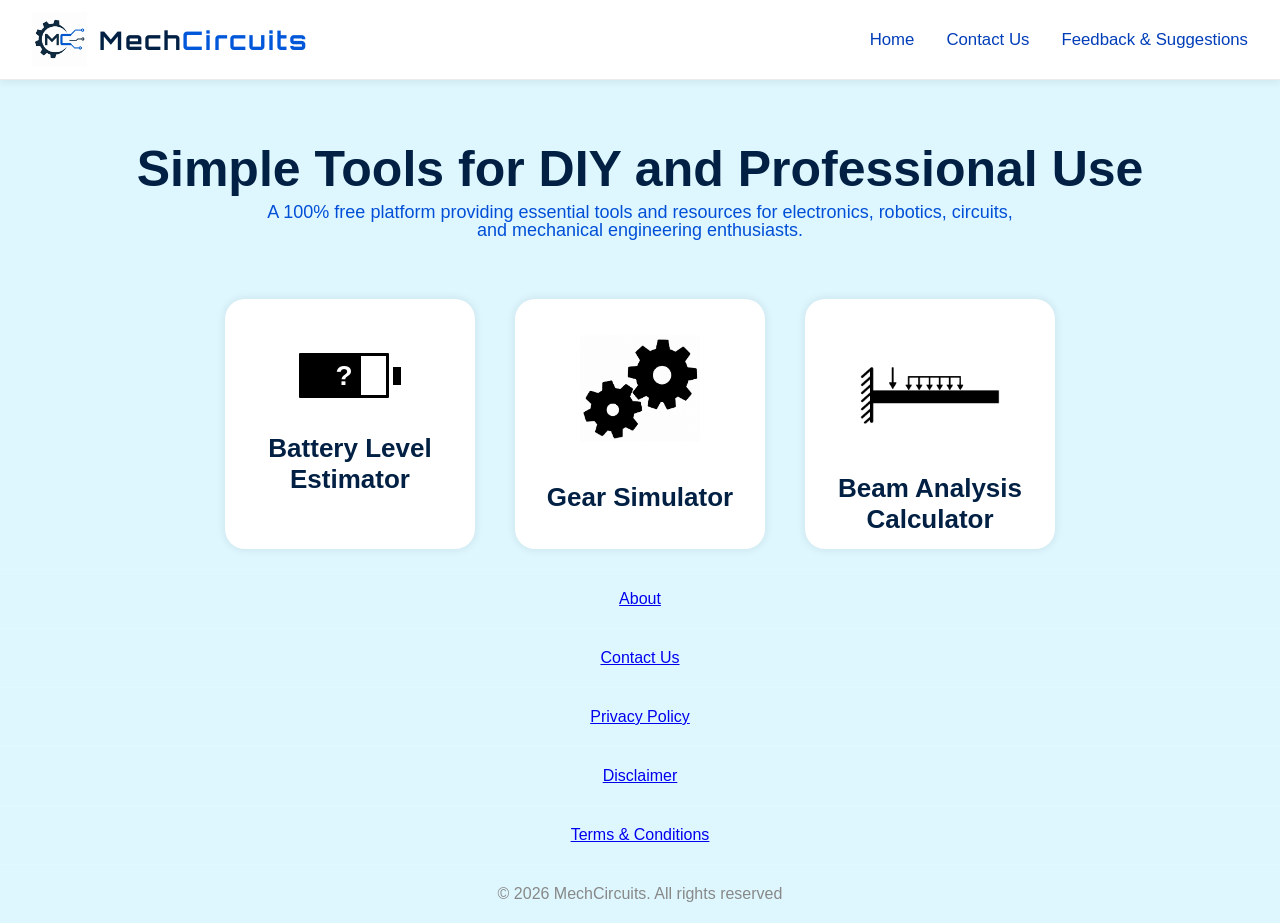
<file: index.html>
<!DOCTYPE html>
<html lang="en">
<head>
  <!-- Adsense tag -->
  <script async src="https://pagead2.googlesyndication.com/pagead/js/adsbygoogle.js?client=ca-pub-7535247565887508"
  crossorigin="anonymous"></script>
  <link rel="icon" type="image/png" href="/logo.png">
    <!-- Google tag (gtag.js) -->
  <script async src="https://www.googletagmanager.com/gtag/js?id=G-T9DNTKM565"></script>
  <script>
    window.dataLayer = window.dataLayer || [];
    function gtag(){dataLayer.push(arguments);}
    gtag('js', new Date());

    gtag('config', 'G-T9DNTKM565');
  </script>
    <!-- Google tag (gtag.js) -->
    <meta charset="UTF-8" />
    <meta name="viewport" content="width=device-width, initial-scale=1.0"/>
    <title>MechCircuits</title>
    <link rel="canonical" href="https://mechcircuits.com/">
    <!-- Orbitron Font -->
    <link href="https://fonts.googleapis.com/css2?family=Orbitron:wght@500;700&display=swap" rel="stylesheet">

    
      <link rel="stylesheet" href="css/home.css">

</head>

<body>

  <!-- Navbar -->
<nav>

    <div class="brand">
        <img src="logo.png" alt="MechCircuits Logo">

        <h1>
            <span class="mech"><a href="/">Mech</a></span><span class="circuits"><a href="/">Circuits</a></span>
        </h1>
    </div>

    <div class="hamburger" id="hamburger">
    <span></span>
    <span></span>
    <span></span>
</div>

    <ul id="nav-links">
        <li><a href="/">Home</a></li>

        <li class="contact-menu">
            <a href="#" onclick="event.stopPropagation(); toggleContact(); return false;">Contact Us</a>

            <div class="contact-box" id="contactBox">
                <p><strong>For any queries, please email us at:</strong></p>
                <p>mechcircuits.queries@gmail.com</p>
            </div>
        </li>

        <li class="feedback-menu">
            <a href="#" onclick="event.stopPropagation(); toggleFeedback(); return false;">Feedback &amp; Suggestions</a>

            <div class="feedback-box" id="feedbackBox">
                <p><strong>We value your feedback and suggestions.Please email us at:</strong></p>
                <p>mechcircuits.feedback@gmail.com</p>
            </div>
        </li>
    </ul>

</nav>

  <!-- Hero Section -->
  <section class="hero">
    <h2>Simple Tools for DIY and Professional Use
    </h2>

    <p>
      A 100% free platform providing essential tools and resources for electronics, robotics, circuits, and mechanical engineering enthusiasts.
    </p>
  </section>

  <!-- Features -->
  <section class="features">

    

    <a href="battery-level-estimator.html" class="card-link">

      <div class="card">

        <div class="battery-container">

          <div class="battery">
            <div class="battery-level"></div>
            <div class="question">?</div>
          </div>

          <div class="battery-tip"></div>

        </div>

        <h3>Battery Level Estimator</h3>

      </div>

    </a>

        <a href="gear-simulator.html" class="card-link">

          <div class="card">

              <div class="gear-icon">
                  <img src="images/gear-icon.png" alt="Gear Simulator">
              </div>

              <h3>Gear Simulator</h3>

          </div>

        </a>

        <a href="beamdeflection-simulator.html" class="card-link">

            <div class="card">

                <div class="beam-icon">
                    <img src="images/beam-icon.png" alt="Beam Calculator">
                </div>

                <h3>Beam Analysis Calculator</h3>

            </div>

        </a>

  </section>

  <!-- Footer -->

  <footer>
    <a href="about.html">About</a>
  </footer>

  <footer>
    <a href="about.html#contact">Contact Us</a>
  </footer>

  <footer>
    <a href="legal-pages.html#privacy">Privacy Policy</a>
  </footer>

  <footer>
    <a href="legal-pages.html#disclaimer">Disclaimer</a>
  </footer>

  <footer>
    <a href="legal-pages.html#terms">Terms & Conditions</a>
  </footer>

  <footer>
    © 2026 MechCircuits. All rights reserved
  </footer>

 <script src="js/home.js"></script>

</body>
</html>
</file>
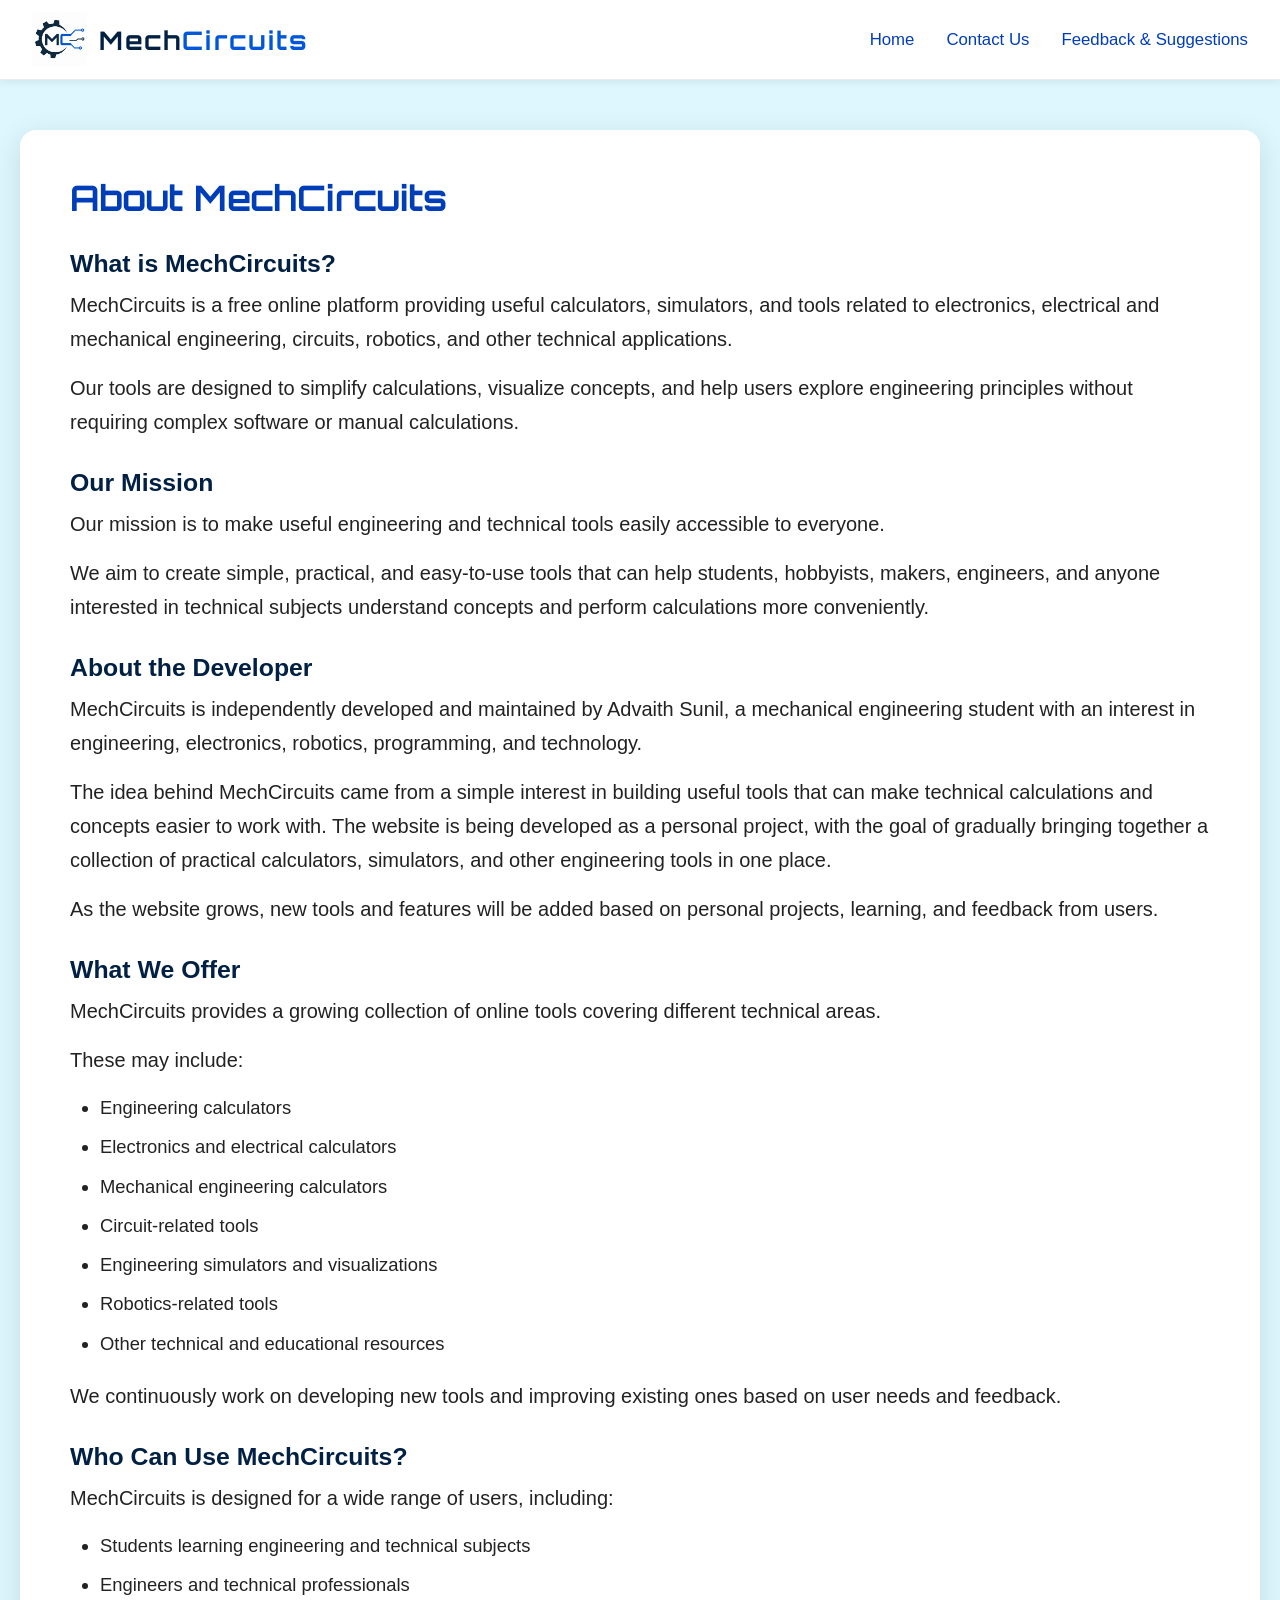
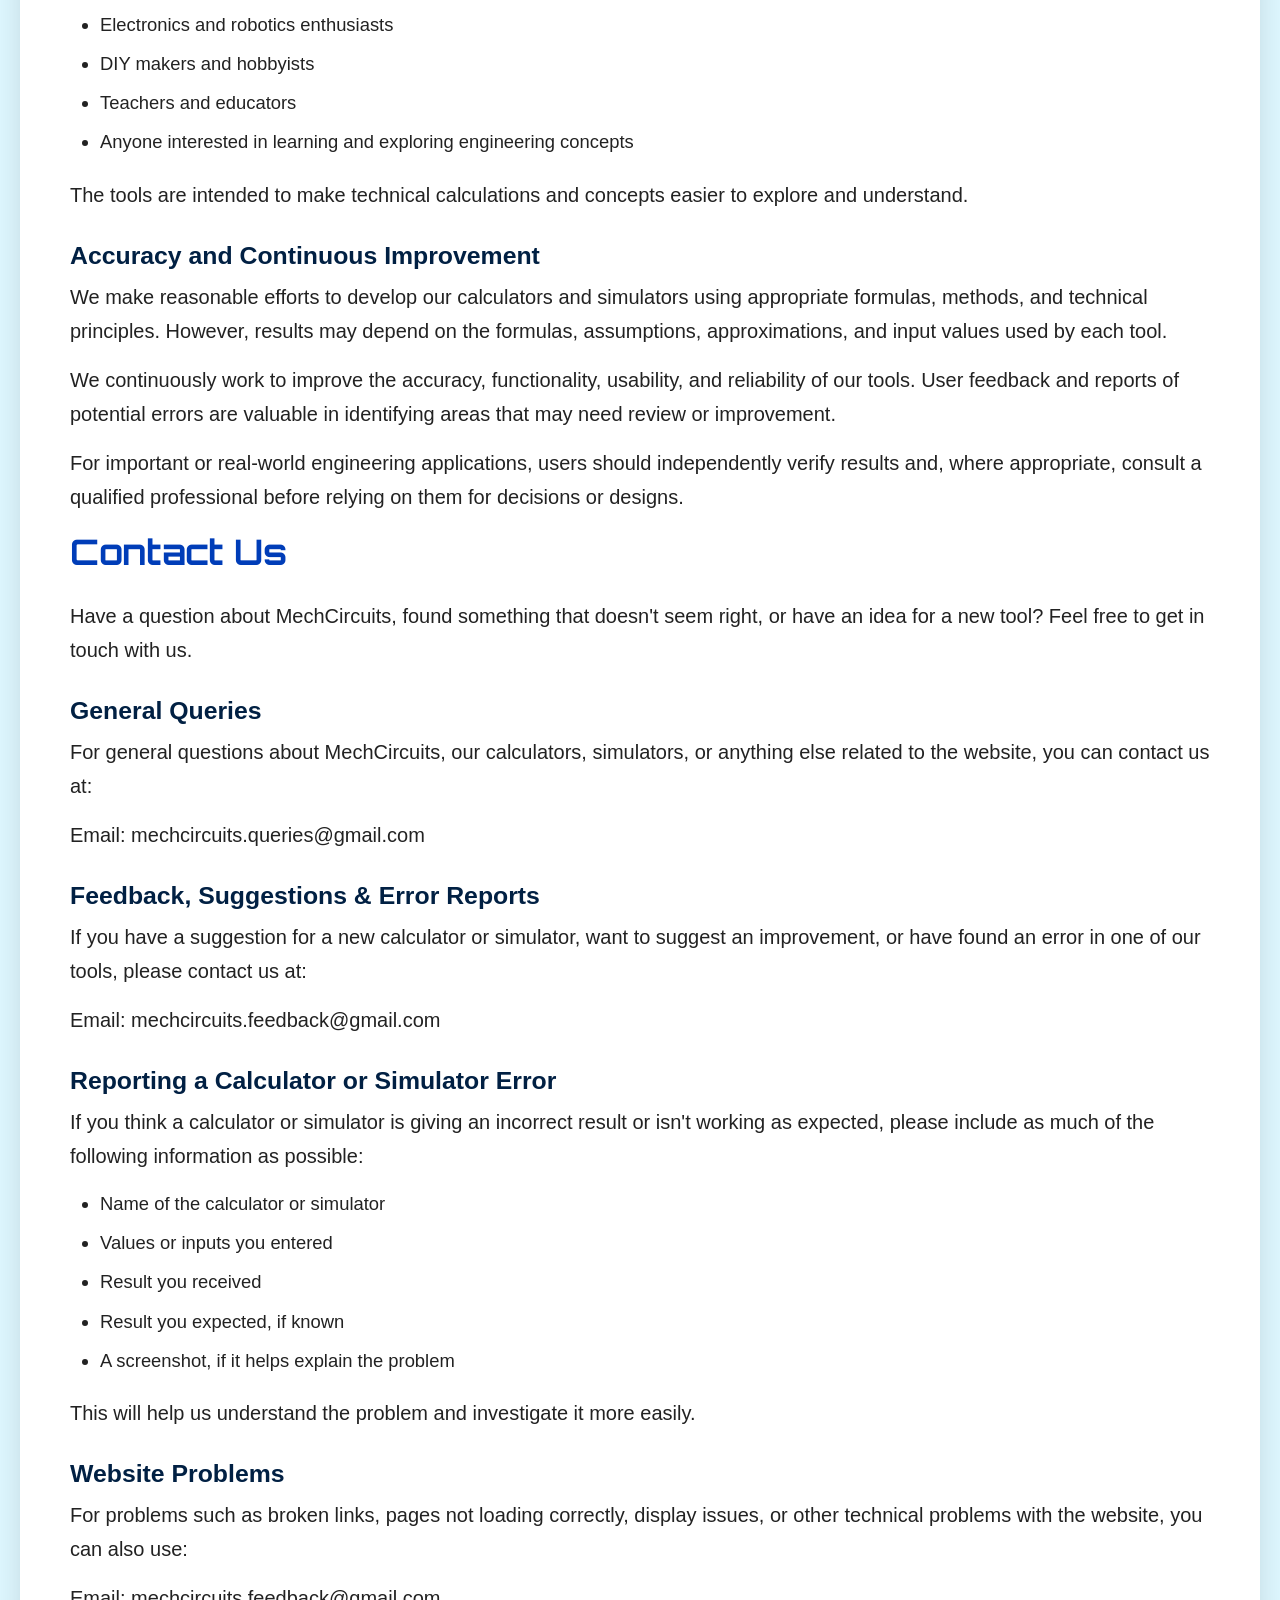
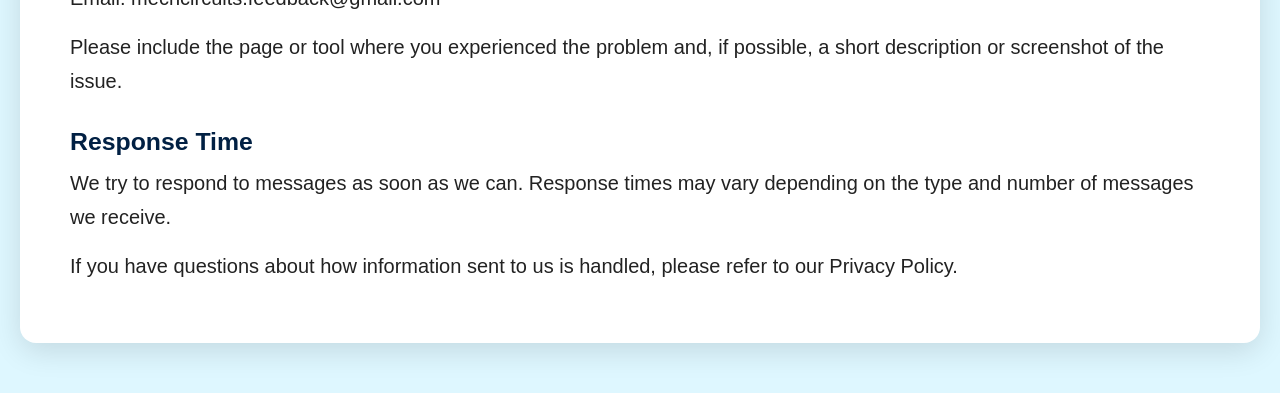
<file: about.html>
<!DOCTYPE html>
<html lang="en">
<head>
    <!-- Adsense tag -->
    <script async src="https://pagead2.googlesyndication.com/pagead/js/adsbygoogle.js?client=ca-pub-7535247565887508"
     crossorigin="anonymous"></script>
    <!-- Google tag (gtag.js) -->
    <script async src="https://www.googletagmanager.com/gtag/js?id=G-T9DNTKM565"></script>
    <script>
    window.dataLayer = window.dataLayer || [];
    function gtag(){dataLayer.push(arguments);}
    gtag('js', new Date());

    gtag('config', 'G-T9DNTKM565');
    </script>
    <!-- Google tag (gtag.js) -->
    <meta charset="UTF-8">
    <meta name="viewport" content="width=device-width, initial-scale=1.0">
    <!-- Change these for each page -->
    <title>About & Contact | MechCircuits</title>

    <meta name="description" content="Learn more about MechCircuits, its purpose and developer, and find contact information for questions, feedback, suggestions, and error reports.">

    <meta name="robots" content="index, follow">

    <link rel="canonical" href="https://mechcircuits.com/about.html">

    <!-- Favicon -->
    <link rel="icon" type="image/png" href="/logo.png">

    <!-- Google Font -->
    <link href="https://fonts.googleapis.com/css2?family=Orbitron:wght@500;700&display=swap" rel="stylesheet">

    <style>

        /* ===========================
        RESET
        =========================== */

        *{
            margin:0;
            padding:0;
            box-sizing:border-box;
        }

        html{
            scroll-behavior:smooth;
        }

        body{
            font-family:Arial, Helvetica, sans-serif;
            background:#def7ff;
            min-height:100vh;
            overflow-x:hidden;
            color:#222;
        }

        /* ===========================
        NAVBAR
        =========================== */

        nav{
            width:100%;
            padding:0.75rem 2rem;
            display:flex;
            justify-content:space-between;
            align-items:center;
            background:#fff;
            border-bottom:1px solid rgba(0,0,0,.08);
            box-shadow:0 2px 8px rgba(0,0,0,.08);
            position:sticky;
            top:0;
            z-index:1000;
        }

        .brand{
            display:flex;
            align-items:center;
            gap:12px;
        }

        .brand img{
            width:55px;
            height:55px;
            display:block;
        }

        .brand h1{
            font-family:'Orbitron',sans-serif;
            font-size:clamp(1.4rem,2vw,1.8rem);
            letter-spacing:2px;
            margin:0;
        }

        .mech a{
            text-decoration:none;
            color:#012043;
        }

        .circuits a{
            text-decoration:none;
            color:#0057d9;
        }

        nav ul{
            display:flex;
            align-items:center;
            gap:2rem;
            list-style:none;
        }

        nav ul li a{
            text-decoration:none;
            color:#003db8;
            font-size:1.05rem;
            transition:.3s;
        }

        nav ul li a:hover{
            color:#00bcd4;
        }

        /* ===========================
        HAMBURGER MENU
        =========================== */

        .hamburger{
            display:none;
            flex-direction:column;
            gap:5px;
            cursor:pointer;
        }

        .hamburger span{
            width:28px;
            height:3px;
            background:#003366;
            border-radius:3px;
            transition:.3s;
        }

        /* ===========================
        CONTACT & FEEDBACK POPUPS
        =========================== */

        .contact-menu,
        .feedback-menu{
            position:relative;
        }

        .contact-box,
        .feedback-box{
            display:none;
            position:absolute;
            top:42px;
            right:0;
            width:320px;
            background:#fff;
            color:#012043;
            padding:18px;
            border-radius:12px;
            box-shadow:0 8px 25px rgba(0,0,0,.25);
            z-index:9999;
            animation:popup .2s ease;
        }

        @keyframes popup{
            from{
                opacity:0;
                transform:translateY(-8px);
            }
            to{
                opacity:1;
                transform:translateY(0);
            }
        }

        /* ===========================
        MOBILE
        =========================== */

        @media (max-width:600px){

            nav{
                display:flex;
                justify-content:space-between;
                align-items:center;
                flex-wrap:wrap;
                padding:15px 20px;
            }

            .brand{
                display:flex;
                align-items:center;
                gap:10px;
                flex:1;
            }

            .brand img{
                width:45px;
                height:45px;
            }

            .brand h1{
                font-size:28px;
                margin:0;
            }

            .hamburger{
                display:flex;
                flex-direction:column;
                gap:5px;
                cursor:pointer;
                margin-left:auto;
            }

            .hamburger span{
                width:28px;
                height:3px;
                background:#003366;
                border-radius:3px;
            }

            #nav-links{
                display:none;
                width:100%;
                flex-direction:column;
                margin-top:10px;
                gap:0;
                padding:0;
            }

            #nav-links.active{
                display:flex;
            }

            #nav-links li{
                width:100%;
                margin:0;
                padding:0;
                list-style:none;
                line-height:1;
            }

            #nav-links li a{
                display:block;
                padding:10px 15px;
                margin:0;
                text-align:center;
                line-height:1.2;
            }

            .contact-box,
            .feedback-box{
                position:fixed;
                top:90px;
                left:50%;
                right:auto;
                transform:translateX(-50%);
                width:320px;
                max-width:90%;
            }
        }

        /* ===========================
        EXTRA SMALL PHONES
        =========================== */

        @media (max-width:380px){

            nav{
                padding:.8rem;
            }

            .brand h1{
                font-size:1.2rem;
            }
        }

        /* ===========================
            ABOUT PAGE CONTENT CARD
            =========================== */

            main{
                padding:50px 20px;
            }

            .about-card{
                width:100%;
                max-width:1400px;
                margin:0 auto;
                background:#fff;
                padding:45px 50px;
                border-radius:16px;
                box-shadow:0 8px 30px rgba(0,0,0,.12);
                color:#222;
            }

            .about-card h2{
                font-family:'Orbitron',sans-serif;
                color:#003db8;
                font-size:2.2rem;
                margin-bottom:25px;
            }

            h2[id] {
                scroll-margin-top: 100px;
            }

            .about-card h3{
                color:#012043;
                font-size:1.55rem;
                margin-top:30px;
                margin-bottom:10px;
            }

            .about-card p{
                font-size:1.25rem;
                line-height:1.7;
                margin-bottom:15px;
            }

            .about-card ul {
                margin: 10px 0 20px 0;
                padding-left: 30px;
            }

            .about-card li {
                font-size: 1.15rem;
                line-height: 1.7;
                margin-bottom: 8px;
            }

            @media (max-width:600px){

                main{
                    padding:25px 12px;
                }

                .about-card{
                    padding:30px 22px;
                    border-radius:12px;
                }

                .about-card h2{
                    font-size:1.5rem;
                }

                .about-card h3{
                    font-size:1.15rem;
                }

                .about-card p{
                    font-size:1rem;
                    line-height:1.6;
                }
            }

    </style>

</head>

<body>

<!-- ==========================
        NAVIGATION BAR
========================== -->

<nav>

    <div class="brand">
        <img src="logo.png" alt="MechCircuits Logo">

        <h1>
            <span class="mech"><a href="/">Mech</a></span><span class="circuits"><a href="/">Circuits</a></span>
        </h1>
    </div>

    <div class="hamburger" id="hamburger">
    <span></span>
    <span></span>
    <span></span>
</div>

    <ul id="nav-links">
        <li><a href="/">Home</a></li>

        <li class="contact-menu">
            <a href="#" onclick="event.stopPropagation(); toggleContact(); return false;">Contact Us</a>

            <div class="contact-box" id="contactBox">
                <p><strong>For any queries, please email us at:</strong></p>
                <p>mechcircuits.queries@gmail.com</p>
            </div>
        </li>

        <li class="feedback-menu">
            <a href="#" onclick="event.stopPropagation(); toggleFeedback(); return false;">Feedback &amp; Suggestions</a>

            <div class="feedback-box" id="feedbackBox">
                <p><strong>We value your feedback and suggestions.Please email us at:</strong></p>
                <p>mechcircuits.feedback@gmail.com</p>
            </div>
        </li>
    </ul>

</nav>

<!-- ==========================
      PAGE CONTENT START
========================== -->

<main>

    <div class="about-card">

        <h2>About MechCircuits</h2>

        <h3>What is MechCircuits?</h3>
        <p>
            MechCircuits is a free online platform providing useful calculators, simulators, and tools related to electronics, electrical and mechanical engineering, circuits, robotics, and other technical applications.
        </p>
        <p>
            Our tools are designed to simplify calculations, visualize concepts, and help users explore engineering principles without requiring complex software or manual calculations.
        </p>

        <h3>Our Mission</h3>
        <p>
            Our mission is to make useful engineering and technical tools easily accessible to everyone.
        </p>
        <p>
            We aim to create simple, practical, and easy-to-use tools that can help students, hobbyists, makers, engineers, and anyone interested in technical subjects understand concepts and perform calculations more conveniently.
        </p>

        <h3>About the Developer</h3>
        <p>MechCircuits is independently developed and maintained by Advaith Sunil, a mechanical engineering student with an interest in engineering, electronics, robotics, programming, and technology.</p>
        <p>The idea behind MechCircuits came from a simple interest in building useful tools that can make technical calculations and concepts easier to work with. The website is being developed as a personal project, with the goal of gradually bringing together a collection of practical calculators, simulators, and other engineering tools in one place.</p>
        <p>As the website grows, new tools and features will be added based on personal projects, learning, and feedback from users.</p>

        <h3>What We Offer</h3>
        <p>
            MechCircuits provides a growing collection of online tools covering different technical areas.
        </p>
        <p>
            These may include:
            <ul>
                <li>Engineering calculators</li>
                <li>Electronics and electrical calculators</li>
                <li>Mechanical engineering calculators</li>
                <li>Circuit-related tools</li>
                <li>Engineering simulators and visualizations</li>
                <li>Robotics-related tools</li>
                <li>Other technical and educational resources</li>
            </ul>
        </p>
        <p>
            We continuously work on developing new tools and improving existing ones based on user needs and feedback.
        </p>

        <h3>Who Can Use MechCircuits?</h3>
        <p>
            MechCircuits is designed for a wide range of users, including:
        </p>
            <ul>
                <li>Students learning engineering and technical subjects</li>
                <li>Engineers and technical professionals</li>
                <li>Electronics and robotics enthusiasts</li>
                <li>DIY makers and hobbyists</li>
                <li>Teachers and educators</li>
                <li>Anyone interested in learning and exploring engineering concepts</li>
            </ul>
        <p>
            The tools are intended to make technical calculations and concepts easier to explore and understand.
        </p>

        <h3>Accuracy and Continuous Improvement</h3>
        <p>
            We make reasonable efforts to develop our calculators and simulators using appropriate formulas, methods, and technical principles. However, results may depend on the formulas, assumptions, approximations, and input values used by each tool.
        </p>
        <p>
            We continuously work to improve the accuracy, functionality, usability, and reliability of our tools. User feedback and reports of potential errors are valuable in identifying areas that may need review or improvement.
        </p>
        <p>
            For important or real-world engineering applications, users should independently verify results and, where appropriate, consult a qualified professional before relying on them for decisions or designs.
        </p>
        <h2 id="contact">Contact Us</h2>
        <p>Have a question about MechCircuits, found something that doesn't seem right, or have an idea for a new tool? Feel free to get in touch with us.</p>
        <h3>General Queries</h3>
        <p>For general questions about MechCircuits, our calculators, simulators, or anything else related to the website, you can contact us at:</p>
        <p>Email: mechcircuits.queries@gmail.com</p>
        <h3>Feedback, Suggestions & Error Reports</h3>
        <p>If you have a suggestion for a new calculator or simulator, want to suggest an improvement, or have found an error in one of our tools, please contact us at:</p>
        <p>Email: mechcircuits.feedback@gmail.com</p>
        <h3>Reporting a Calculator or Simulator Error</h3>
        <p>If you think a calculator or simulator is giving an incorrect result or isn't working as expected, please include as much of the following information as possible:</p>
        <ul>
            <li>Name of the calculator or simulator</li>
            <li>Values or inputs you entered</li>
            <li>Result you received</li>
            <li>Result you expected, if known</li>
            <li>A screenshot, if it helps explain the problem</li>
        </ul>
        <p>This will help us understand the problem and investigate it more easily.</p>
        <h3>Website Problems</h3>
        <p>For problems such as broken links, pages not loading correctly, display issues, or other technical problems with the website, you can also use:</p>
        <p>Email: mechcircuits.feedback@gmail.com</p>
        <p>Please include the page or tool where you experienced the problem and, if possible, a short description or screenshot of the issue.</p>
        <h3>Response Time</h3>
        <p>We try to respond to messages as soon as we can. Response times may vary depending on the type and number of messages we receive.</p>
        <p>If you have questions about how information sent to us is handled, please refer to our Privacy Policy.</p>
        

    </div>

</main>

<!-- ==========================
       PAGE CONTENT END
========================== -->

<script>

/* ===========================
   CONTACT POPUP
=========================== */

function toggleContact(){

    const contact = document.getElementById("contactBox");
    const feedback = document.getElementById("feedbackBox");

    feedback.style.display = "none";

    if(contact.style.display === "block"){
        contact.style.display = "none";
    }
    else{
        contact.style.display = "block";
    }
}


/* ===========================
   FEEDBACK POPUP
=========================== */

function toggleFeedback(){

    const contact = document.getElementById("contactBox");
    const feedback = document.getElementById("feedbackBox");

    contact.style.display = "none";

    if(feedback.style.display === "block"){
        feedback.style.display = "none";
    }
    else{
        feedback.style.display = "block";
    }
}


/* ===========================
   CLOSE POPUPS WHEN CLICKING OUTSIDE
=========================== */

document.addEventListener("click", function(event){

    const contact = document.getElementById("contactBox");
    const feedback = document.getElementById("feedbackBox");

    if(
        !event.target.closest(".contact-menu") &&
        !event.target.closest(".feedback-menu")
    ){
        contact.style.display = "none";
        feedback.style.display = "none";
    }

});


/* ===========================
   HAMBURGER MENU
=========================== */

const hamburger = document.getElementById("hamburger");
const navLinks = document.getElementById("nav-links");

hamburger.addEventListener("click", () => {

    hamburger.classList.toggle("active");
    navLinks.classList.toggle("active");

});

</script>

</body>

</html>
</file>
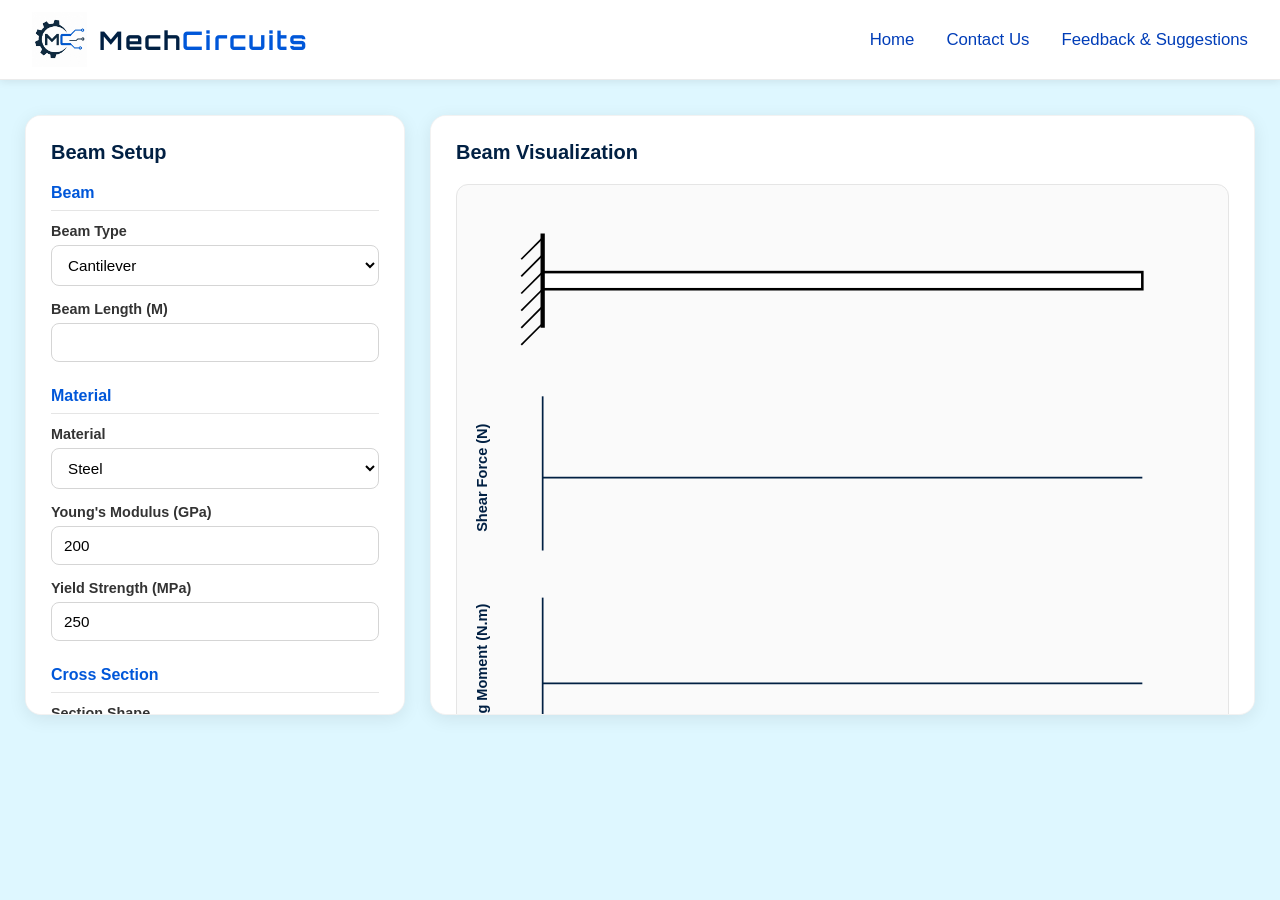
<file: beamdeflection-simulator.html>
<!DOCTYPE html>
<html lang="en">
<head>
    <!-- Adsense tag -->
    <script async src="https://pagead2.googlesyndication.com/pagead/js/adsbygoogle.js?client=ca-pub-7535247565887508"
     crossorigin="anonymous"></script>
    <!-- Google tag (gtag.js) -->
    <script async src="https://www.googletagmanager.com/gtag/js?id=G-T9DNTKM565"></script>
    <script>
    window.dataLayer = window.dataLayer || [];
    function gtag(){dataLayer.push(arguments);}
    gtag('js', new Date());

    gtag('config', 'G-T9DNTKM565');
    </script>
    <!-- Google tag (gtag.js) -->
    <meta charset="UTF-8">
    <meta name="viewport" content="width=device-width, initial-scale=1.0">
    <!-- Change these for each page -->
    <title>Beam Analysis Calculator | MechCircuits</title>

    <meta name="description" content="Free beam deflection simulator for analyzing cantilever and simply supported beams with point loads, UDLs, and applied moments.">

    <meta name="robots" content="index, follow">

    <link rel="canonical" href="https://mechcircuits.com/beamdeflection-simulator.html">

    <!-- Favicon -->
    <link rel="icon" type="image/png" href="/logo.png">

    <!-- Google Font -->
    <link href="https://fonts.googleapis.com/css2?family=Orbitron:wght@500;700&display=swap" rel="stylesheet">

    <link rel="stylesheet" href="css/beamdeflection-simulator.css">

</head>

<body>

<!-- ==========================
        NAVIGATION BAR
========================== -->

<nav>

    <div class="brand">
        <img src="logo.png" alt="MechCircuits Logo">

        <h1>
            <span class="mech"><a href="/">Mech</a></span><span class="circuits"><a href="/">Circuits</a></span>
        </h1>
    </div>

    <div class="hamburger" id="hamburger">
    <span></span>
    <span></span>
    <span></span>
</div>

    <ul id="nav-links">
        <li><a href="/">Home</a></li>

        <li class="contact-menu">
            <a href="#" onclick="event.stopPropagation(); toggleContact(); return false;">Contact Us</a>

            <div class="contact-box" id="contactBox">
                <p><strong>For any queries, please email us at:</strong></p>
                <p>mechcircuits.queries@gmail.com</p>
            </div>
        </li>

        <li class="feedback-menu">
            <a href="#" onclick="event.stopPropagation(); toggleFeedback(); return false;">Feedback &amp; Suggestions</a>

            <div class="feedback-box" id="feedbackBox">
                <p><strong>We value your feedback and suggestions.Please email us at:</strong></p>
                <p>mechcircuits.feedback@gmail.com</p>
            </div>
        </li>
    </ul>

</nav>

<!-- ==========================
      PAGE CONTENT START
========================== -->

<main>

    <div class="simulator-container">

        <!-- =========================
             LEFT CARD - INPUTS
             ========================= -->

        <div class="simulator-card input-card">

            <h2>Beam Setup</h2>

            <!-- Beam -->

            <div class="input-section">

                <h3>Beam</h3>

                <div class="input-group">
                    <label for="beamType">Beam Type</label>

                    <select id="beamType" onchange="updateBeamVisualization()">
                        <option value="cantilever">Cantilever</option>
                        <option value="simply-supported">Simply Supported</option>
                    </select>
                </div>

                <div class="input-group">
                    <label for="beamLength">Beam Length (M)</label>

                    <input
                        type="number"
                        id="beamLength"
                        min="0.1"
                        step="0.1"
                    >
                </div>

            </div>


            <!-- Material -->

            <div class="input-section">

                <h3>Material</h3>

                <div class="input-group">
                    <label for="material">Material</label>

                    <select id="material" onchange="updateMaterial()">
                        <option value="steel">Steel</option>
                        <option value="aluminium">Aluminium</option>
                        <option value="copper">Copper</option>
                        <option value="iron">Iron</option>
                        <option value="custom">Custom</option>
                    </select>
                </div>

                <div class="input-group">
                    <label for="youngsModulus">
                        Young's Modulus (GPa)
                    </label>

                    <input
                        type="number"
                        id="youngsModulus"
                        value="200"
                        min="1"
                        step="1"
                    >
                </div>
                <div class="input-group">
                    <label for="yieldStrength">
                        Yield Strength (MPa)
                    </label>

                    <input
                        type="number"
                        id="yieldStrength"
                        value="250"
                        min="0"
                        step="1"
                    >
                </div>

            </div>


            <!-- Cross Section -->

            <div class="input-section">

                <h3>Cross Section</h3>

                <div class="input-group">

                    <label for="sectionType">
                        Section Shape
                    </label>

                    <select id="sectionType" onchange="updateSectionFields()">
                        <option value="solidRectangle">Solid Rectangle</option>
                        <option value="solidCircle">Solid Circle</option>
                        <option value="hollowCircle">Hollow Circle</option>
                        <option value="hollowRectangle">Hollow Rectangle</option>
                        <option value="iSection">I-Section</option>
                        <option value="tSection">T-Section</option>
                        <option value="cSection">C-Section</option>
                        <option value="custom">Custom</option>
                    </select>

                </div>

                <div id="sectionFigure"></div>
                <div id="sectionInputs"></div>

            </div>


            <!-- =========================
                LOADS
                ========================= -->

            <div class="input-section">

                <h3>Loads</h3>

                <div id="loadsContainer">

                    <!-- LOAD 1 -->

                    <div class="load-item">

                        <div class="load-header">

                            <button
                                type="button"
                                class="load-toggle"
                                onclick="toggleLoad(this)"
                            >
                                <span>Load 1</span>
                                <span class="load-arrow">▼</span>
                            </button>

                        </div>

                        <div class="load-content">

                            <div class="input-group">

                                <label>
                                    Load Type
                                </label>

                                <select
                                    class="load-type"
                                    onchange="updateLoadFields(this)"
                                >
                                    <option value="point">
                                        Point Load
                                    </option>

                                    <option value="udl">
                                        Uniformly Distributed Load
                                    </option>

                                    <option value="moment">
                                        Applied Moment
                                    </option>
                                </select>

                            </div>

                            <div class="load-parameters">
                                <!-- Parameters inserted by JavaScript -->
                            </div>

                        </div>

                    </div>

                </div>


                <!-- ADD LOAD BUTTON -->

                <button
                    type="button"
                    class="add-load-btn"
                    onclick="addLoad()"
                >
                    + Add Load
                </button>

            </div>

        </div>


        <!-- =========================
             RIGHT CARD - VISUALIZATION
             ========================= -->

        <div class="simulator-card visualization-card">

            <h2>Beam Visualization</h2>

            <div class="beam-display" id="beamDisplay">
            </div>


            <h2>Results</h2>

            <div class="results-grid">

                <div class="result-box">

                    <div class="result-label">
                        Second Moment of Area
                    </div>

                    <div class="result-value" id="secondMomentResult">
                        --
                    </div>

                </div>

            </div>

            <!-- =========================
                TOOL DESCRIPTION
                ========================= -->

            <div class="tool-description">

                <h2>About the Beam Deflection Simulator</h2>

                <p>
                    The Beam Deflection Simulator is an interactive engineering tool designed
                    to analyse the behaviour of beams subjected to different types of loads.
                    It helps users understand how beam geometry, material properties, support
                    conditions and applied loads influence the internal forces, bending
                    behaviour and deformation of a beam. The simulator supports cantilever
                    and simply supported beams, making it useful for engineering students,
                    educators and anyone learning the fundamentals of structural and
                    mechanical analysis.
                </p>

                <h3>1. Selecting the Beam Type and Length</h3>

                <p>
                    The analysis begins by selecting the beam's support configuration.
                    A cantilever beam is fixed at one end and free at the other, whereas a
                    simply supported beam rests on supports at both ends. This selection
                    determines the support conditions used in the calculations. Enter the
                    total beam length in metres to establish the span over which the loads
                    act and the positions at which the results are evaluated.
                </p>

                <h3>2. Material Properties</h3>

                <p>
                    The material selection section defines the mechanical properties used
                    in the analysis. Young's modulus represents the material's stiffness
                    and is used when calculating elastic beam deflection. Yield strength
                    represents the stress at which permanent deformation may begin and is
                    used to assess the calculated bending stress against the selected
                    material's specified strength.
                </p>

                <p>
                    Users can select an available material or enter custom properties where
                    supported. The entered values should correspond to the material being
                    analysed and must use the units specified beside the input fields.
                    Young's modulus must be positive for a meaningful elastic deflection
                    calculation. Changing the material properties can affect the predicted
                    deflection and the calculated factor of safety.
                </p>

                <h3>3. Selecting the Cross-Section</h3>

                <p>
                    The cross-section determines how effectively the beam resists bending.
                    Depending on the available options, users can select shapes such as
                    solid rectangles, solid circles, hollow circles, hollow rectangles,
                    I-sections, T-sections and C-sections. The dimensions required for the
                    selected shape are displayed so that the user can enter the appropriate
                    width, height, thickness, diameter or other geometric measurements.
                </p>

                <p>
                    The simulator uses the selected cross-section and its dimensions to
                    calculate the second moment of area, commonly denoted by I. This
                    geometric property describes the distribution of the cross-sectional
                    area about the relevant bending axis. For a given material and loading
                    condition, a section with a larger second moment of area will generally
                    experience less elastic bending deflection. The result depends on the
                    actual section geometry and the axis about which bending occurs.
                </p>

                <h3>4. Applying Loads to the Beam</h3>

                <p>
                    Loads can be added individually so that different loading arrangements
                    can be examined. Each load has its own input fields, and the position
                    or extent of the load must lie within the beam's length.
                </p>

                <ul>
                    <li>
                        <strong>Point load:</strong> Enter the force magnitude in newtons
                        and specify its position along the beam in metres. The load acts
                        at the selected location.
                    </li>
                    <li>
                        <strong>Uniformly distributed load (UDL):</strong> Enter the load
                        intensity in newtons per metre and specify the starting and ending
                        positions of the loaded region. The simulator uses the load
                        intensity and loaded length to determine the equivalent resultant
                        force for equilibrium calculations.
                    </li>
                    <li>
                        <strong>Applied moment:</strong> Enter the moment magnitude in
                        newton-metres, choose its position along the beam and select the
                        applicable clockwise or anticlockwise direction. Applied moments
                        contribute to the moment equilibrium of the beam and affect its
                        bending behaviour.
                    </li>
                </ul>

                <p>
                    Multiple loads can be combined to study more complex loading
                    arrangements. The magnitude, position, direction and extent of each
                    load influence the resulting support reactions, shear force,
                    bending moment and, where calculated, beam deflection.
                </p>

                <h3>5. Support Reactions and Internal Forces</h3>

                <p>
                    The simulator determines the support reactions from the equilibrium
                    conditions of the selected beam. These calculations use the applied
                    forces and moments, together with their positions, to satisfy the
                    equations of static equilibrium. The resulting reactions describe the
                    forces and, where applicable, the reaction moment developed at the
                    supports to balance the loading.
                </p>

                <p>
                    The shear force diagram (SFD) illustrates how internal shear force
                    varies along the beam, while the bending moment diagram (BMD) shows
                    the variation of internal bending moment. Point loads produce changes
                    in the shear force diagram, uniformly distributed loads produce
                    continuous changes in shear force, and applied moments produce jumps
                    in the bending moment diagram. The exact diagram shape and sign depend
                    on the loading arrangement and the sign convention used by the
                    simulator.
                </p>

                <h3>6. Beam Deflection and Bending Stress</h3>

                <p>
                    Beam deflection describes the displacement of the beam from its
                    original, unloaded position. For a beam analysed within the linear
                    elastic range, deflection is related to the bending moment, Young's
                    modulus and the second moment of area. The flexural rigidity, EI,
                    represents the resistance of the beam to elastic bending. A stiffer
                    material or a cross-section with a larger second moment of area
                    generally results in smaller deflections under the same loading
                    conditions.
                </p>

                <p>
                    Where the deflection calculation is available, the deflection curve
                    provides a visual representation of the beam's displacement along its
                    length. The curve should be interpreted using the displayed scale and
                    units. Deflection calculations based on elastic beam theory assume
                    appropriate beam behaviour and material properties; large deformations,
                    plastic behaviour and other effects outside the implemented model may
                    not be represented.
                </p>

                <p>
                    Bending stress is associated with the internal bending moment and the
                    distance from the neutral axis. For a beam in elastic pure bending,
                    the flexure formula relates bending stress to the bending moment,
                    the distance from the neutral axis and the second moment of area.
                    The calculated stress can be compared with the specified yield
                    strength to help assess the beam under the analysed loading condition.
                    If a factor of safety is displayed, it should be interpreted according
                    to the stress measure and calculation method used by the simulator.
                </p>

                <h3>7. Visualisation and Calculation Results</h3>

                <p>
                    The simulator presents the beam and its loading arrangement visually,
                    helping users identify the support locations, applied loads and their
                    positions along the span. The shear force and bending moment diagrams
                    provide additional information about how the internal forces vary
                    along the beam. Where supported by the current configuration, the
                    results section also displays calculated quantities such as support
                    reactions, maximum shear force, maximum bending moment, bending stress,
                    deflection, second moment of area and factor of safety.
                </p>

                <p>
                    Results are updated in response to changes in the beam dimensions,
                    material properties, cross-section or loading inputs when the relevant
                    calculations are triggered. This allows users to compare different
                    configurations and observe how changing one parameter affects the
                    overall response. Values should always be interpreted alongside their
                    units, the selected support conditions and the assumptions of the
                    analysis.
                </p>

                <h3>8. How to Use the Results</h3>

                <p>
                    For a meaningful analysis, select the correct beam type, enter the
                    beam length, verify the material properties, choose the appropriate
                    cross-section and provide the dimensions required for that section.
                    Add each load with its correct magnitude, position, direction and
                    loaded length where applicable. Check that the inputs are consistent
                    with the units displayed by the tool, then review the support reactions,
                    diagrams and numerical results.
                </p>

                <p>
                    The simulator is intended for educational use, preliminary engineering
                    calculations and exploring the relationship between loads, internal
                    forces, material stiffness, cross-sectional geometry and beam
                    deformation. Its results depend on the correctness of the user inputs
                    and the assumptions built into the implemented calculation methods.
                    They should not be used as the sole basis for the design, certification
                    or safety assessment of a real structure. Practical designs should be
                    verified using appropriate engineering standards and, where necessary,
                    reviewed by a qualified engineer.
                </p>

            </div>

        </div>

    </div>

</main>

<!-- ==========================
       PAGE CONTENT END
========================== -->

<script src="js/beamdeflection-simulator.js"></script>

</body>

</html>
</file>
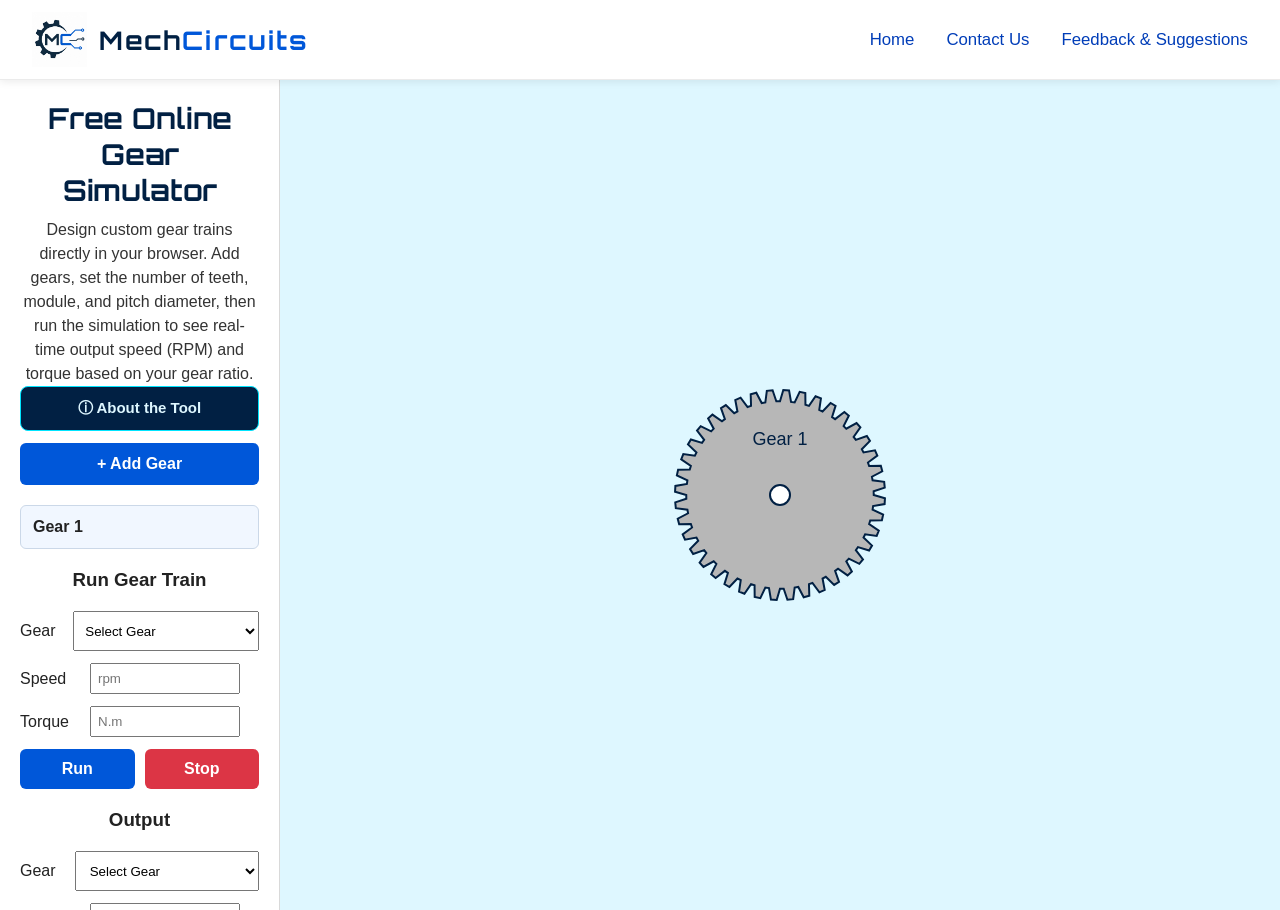
<file: gear-simulator.html>
<!DOCTYPE html>
<html lang="en">
<head>
    <!-- Adsense tag -->
    <script async src="https://pagead2.googlesyndication.com/pagead/js/adsbygoogle.js?client=ca-pub-7535247565887508"
     crossorigin="anonymous"></script>
    <!-- Google tag (gtag.js) -->
    <script async src="https://www.googletagmanager.com/gtag/js?id=G-T9DNTKM565"></script>
    <script>
    window.dataLayer = window.dataLayer || [];
    function gtag(){dataLayer.push(arguments);}
    gtag('js', new Date());

    gtag('config', 'G-T9DNTKM565');
    </script>
    <!-- Google tag (gtag.js) -->
    <meta charset="UTF-8">
    <meta name="viewport" content="width=device-width, initial-scale=1.0">
    <!-- Change these for each page -->
    <title>Gear Simulator</title>

    <meta name="description" content="Free online gear simulator — design gear trains, set number of teeth, module, and pitch diameter, and instantly calculate output speed and torque. No installation required.">

    <!-- Open Graph -->
    <meta property="og:title" content="Gear Simulator — Free Online Gear Train Calculator">
    <meta property="og:description" content="Design gear trains, adjust teeth count and module, and calculate output speed/torque instantly in your browser.">
    <meta property="og:image" content="https://mechcircuits.com/images/gear-simulator-preview.png">
    <meta property="og:url" content="https://mechcircuits.com/gear-simulator.html">
    <meta property="og:type" content="website">

    <!-- Twitter Card -->
    <meta name="twitter:card" content="summary_large_image">
    <meta name="twitter:title" content="Gear Simulator — Free Online Gear Train Calculator">
    <meta name="twitter:description" content="Design gear trains and calculate speed/torque output instantly.">
    <meta name="twitter:image" content="https://mechcircuits.com/images/gear-simulator-preview.png">
    <meta name="robots" content="index, follow">

    <link rel="canonical" href="https://mechcircuits.com/gear-simulator.html">

    <!-- Favicon -->
    <link rel="icon" type="image/png" sizes="512x512" href="/favicon.png">

    <!-- Google Font -->
    <link href="https://fonts.googleapis.com/css2?family=Orbitron:wght@500;700&display=swap" rel="stylesheet">

    <link rel="stylesheet" href="css/gear-simulator.css">

</head>

<body>

<!-- ==========================
        NAVIGATION BAR
========================== -->

<nav>

    <div class="brand">
        <img src="logo.png" alt="MechCircuits Logo">

        <h1>
            <span class="mech"><a href="/">Mech</a></span><span class="circuits"><a href="/">Circuits</a></span>
        </h1>
    </div>

    <div class="hamburger" id="hamburger">
    <span></span>
    <span></span>
    <span></span>
</div>

    <ul id="nav-links">
        <li><a href="/">Home</a></li>

        <li class="contact-menu">
            <a href="#" onclick="event.stopPropagation(); toggleContact(); return false;">Contact Us</a>

            <div class="contact-box" id="contactBox">
                <p><strong>For any queries, please email us at:</strong></p>
                <p>mechcircuits.queries@gmail.com</p>
            </div>
        </li>

        <li class="feedback-menu">
            <a href="#" onclick="event.stopPropagation(); toggleFeedback(); return false;">Feedback &amp; Suggestions</a>

            <div class="feedback-box" id="feedbackBox">
                <p><strong>We value your feedback and suggestions.Please email us at:</strong></p>
                <p>mechcircuits.feedback@gmail.com</p>
            </div>
        </li>
    </ul>

</nav>

<!-- ==========================
      PAGE CONTENT START
========================== -->

<main class="simulator-layout">

    <!-- =========================
         LEFT SIDEBAR
    ========================== -->

    <aside class="control-panel">

        <section class="intro-text">
        <h1>Free Online Gear Simulator</h1>
        <p>Design custom gear trains directly in your browser. Add gears, set the
        number of teeth, module, and pitch diameter, then run the simulation to
        see real-time output speed (RPM) and torque based on your gear ratio.</p>
        </section>

        <button id="aboutToolBtn" class="about-tool-btn" type="button">
            <span>ⓘ</span> About the Tool
        </button>

        <button id="addGearButton" class="add-gear-button">
            + Add Gear
        </button>
        
        
        <div class="gear-list" id="gearList">

            <!-- Added gears will appear here -->

        </div>

        <div class="input-parameter-section">

            <h3>Run Gear Train</h3>

            <!-- GEAR -->
            <div class="parameter-row">

                <label for="gearParameterSelect">
                    Gear
                </label>

                <select id="gearParameterSelect">

                    <option value="">
                        Select Gear
                    </option>

                </select>

            </div>


            <!-- SPEED -->
            <div class="parameter-row">

                <label for="gearSpeedInput">
                    Speed 
                </label>

                <input
                    type="number"
                    id="gearSpeedInput"
                    placeholder="rpm"
                >

            </div>


            <!-- TORQUE -->
            <div class="parameter-row">

                <label for="gearTorqueInput">
                    Torque 
                </label>

                <input
                    type="number"
                    id="gearTorqueInput"
                    placeholder="N.m"
                >

            </div>

            <!-- RUN and STOP BUTTON -->

                <div class="gear-train-buttons">

                    <button
                        id="runGearTrainButton"
                        class="run-gear-train-button"
                    >
                        Run
                    </button>

                    <button
                        id="stopGearTrainButton"
                        class="stop-gear-train-button"
                    >
                        Stop
                    </button>

                </div>

        </div>

        <!-- =========================
            OUTPUT SECTION
        ========================= -->

        <div class="input-parameter-section">

            <h3>Output</h3>

            <!-- OUTPUT GEAR -->
            <div class="parameter-row">

                <label for="outputGearSelect">
                    Gear
                </label>

                <select id="outputGearSelect">

                    <option value="">
                        Select Gear
                    </option>

                </select>

            </div>

            <!-- OUTPUT SPEED -->
            <div class="parameter-row">

                <label for="outputSpeed">
                    Speed
                </label>

                <input
                    type="text"
                    id="outputSpeed"
                    placeholder="rpm"
                    readonly
                >

            </div>

            <!-- OUTPUT TORQUE -->
            <div class="parameter-row">

                <label for="outputTorque">
                    Torque
                </label>

                <input
                    type="text"
                    id="outputTorque"
                    placeholder="N.m"
                    readonly
                >

            </div>

        </div>

    </aside>


    <!-- =========================
         CANVAS AREA
    ========================== -->

    <section class="canvas-area">

        <canvas id="simulationCanvas"></canvas>

    </section>


    <!-- =========================
         GEAR INPUT MODAL
    ========================== -->

    <div class="gear-modal-overlay" id="gearModalOverlay">

        <div class="gear-modal">

            <h2>Gear Parameters</h2>


            <label for="gearTeeth">
                Number of Teeth 
            </label>

            <input
            type="number"
            id="gearTeeth"
            min="14"
            value="20"
            >


            <label for="gearModule">
                Module (mm)
            </label>

            <input
                type="number"
                id="gearModule"
                min="0.1"
                step="0.1"
                value="2"
            >


            <label for="gearPitchDiameter">
                Pitch Diameter (mm)
            </label>

            <input
                type="number"
                id="gearPitchDiameter"
                min="1"
                step="0.1"
                value="40"
            >


            
            <label for="gearPressureAngle">
                Pressure Angle (°)
            </label>

            <input
                type="number"
                id="gearPressureAngle"
                value="20"
                disabled
            >

                <div class="modal-buttons">

                 <button id="deleteGear">
                     Delete Gear
                 </button>

                 <button id="cancelGear">
                    Cancel
                 </button>

                 <button id="generateGear">
                    Generate
                 </button>

                </div>

        </div>

    </div>

</main>



<!-- ABOUT THE TOOL MODAL -->
<div class="about-tool-overlay" id="aboutToolModal">
    <div class="about-tool-card" role="dialog"
         aria-modal="true" aria-labelledby="aboutToolTitle">

        <div class="about-tool-header">
            <h2 id="aboutToolTitle">About the Gear Simulator</h2>
            <button id="closeAboutTool" class="about-tool-close"
                    type="button" aria-label="Close">&times;</button>
        </div>

        <div class="about-tool-content">
            <p>
                The Gear Simulator is an interactive engineering tool
                that helps users understand how meshing gears work.
                Create, configure, and animate gears while observing
                changes in rotational speed and torque.
            </p>

            <h3>Features</h3>
            <ul>
                <li>Add, edit, and delete gears.</li>
                <li>Adjust the number of teeth, module, and pitch diameter.</li>
                <li>Automatically mesh compatible external gears.</li>
                <li>Visualize gear rotation in real time.</li>
                <li>Drag gears, zoom, and pan around the canvas.</li>
                <li>Calculate output speed and ideal output torque.</li>
            </ul>

            <h3>Working Principles</h3>

            <p><strong>Pitch Diameter:</strong></p>
            <p class="about-equation">d = m × Z</p>

            <p><strong>Centre Distance:</strong></p>
            <p class="about-equation">a = (d₁ + d₂) / 2</p>

            <p><strong>Output Speed:</strong></p>
            <p class="about-equation">N₂ = −N₁ × (Z₁ / Z₂)</p>

            <p><strong>Ideal Output Torque:</strong></p>
            <p class="about-equation">T₂ = T₁ × (Z₂ / Z₁)</p>

            <p>
                Here, m is the module, Z is the number of teeth,
                d is the pitch diameter, N is rotational speed,
                and T is torque. External gears rotate in opposite
                directions.
            </p>

            <h3>How to Use</h3>
            <ol>
                <li>Click Add Gear to create a gear.</li>
                <li>Enter its number of teeth and module.</li>
                <li>Add a compatible gear and position the gears to mesh.</li>
                <li>Select an input gear and enter its speed and torque.</li>
                <li>Click Run to start the simulation.</li>
                <li>Select an output gear to view the calculated results.</li>
            </ol>
            <ul>
                <li>Users can add as many gears as they want to create a gear train. Simply select an input gear to specify the input parameters, then select an output gear to view the calculated results.</li>
            </ul>

            <h3>Limitations</h3>
            <p>
                The simulator uses simplified gear-tooth geometry for
                visualization. Its ideal torque calculations do not
                account for friction or mechanical losses. Real gear
                performance also depends on material properties,
                lubrication, backlash, tooth geometry, and manufacturing
                accuracy.
            </p>
        </div>
    </div>
</div>



<!-- ==========================
       PAGE CONTENT END
========================== -->

<script src="js/gear-simulator.js"></script>

</body>

</html>
</file>
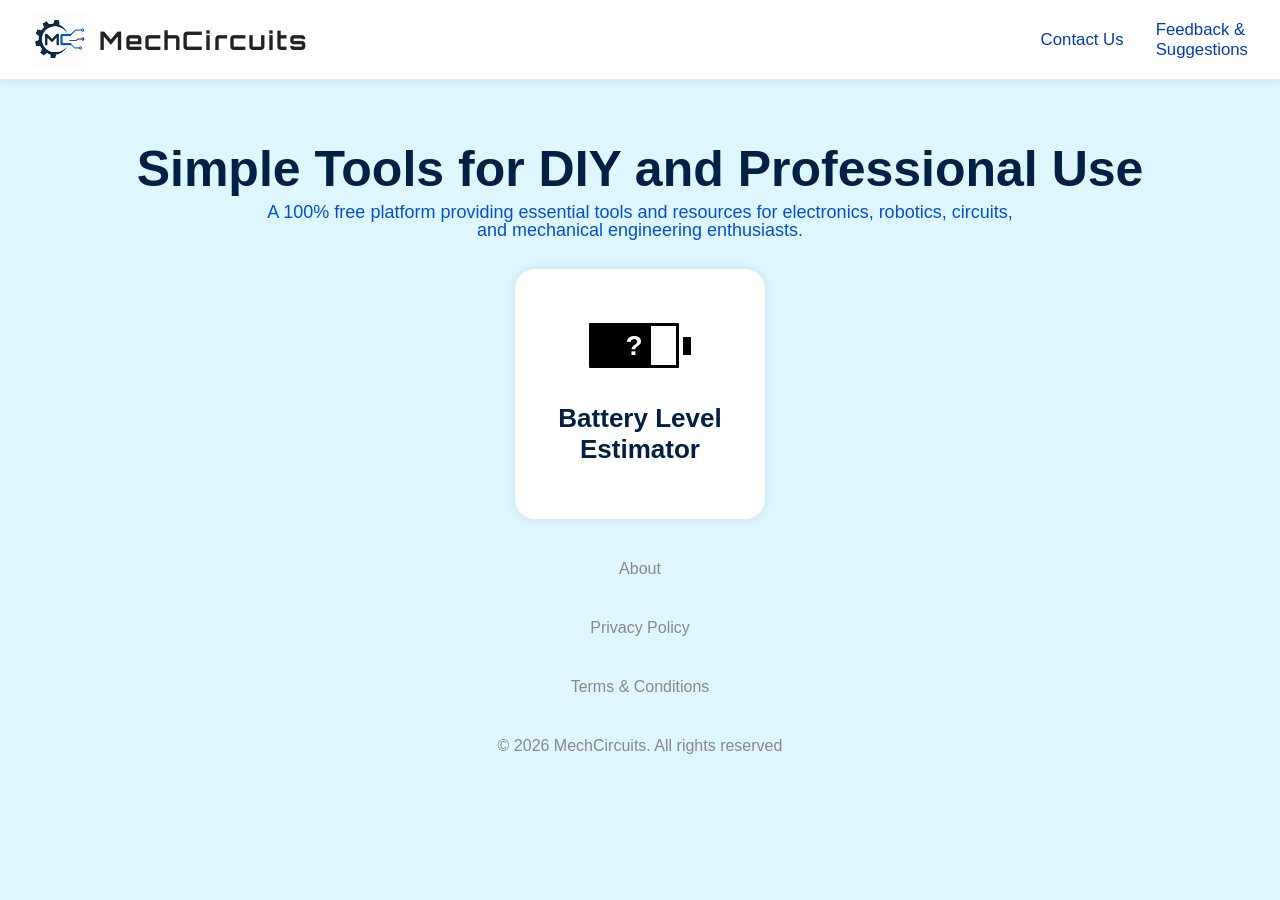
<file: home.html>
<!DOCTYPE html>
<html lang="en">
<head>
  <meta charset="UTF-8" />
  <meta name="viewport" content="width=device-width, initial-scale=1.0"/>
  <title>MechCircuits</title>

  <!-- Orbitron Font -->
  <link href="https://fonts.googleapis.com/css2?family=Orbitron:wght@500;700&display=swap" rel="stylesheet">

  
    <link rel="stylesheet" href="css/home.css">

</head>

<body>

  <!-- Navbar -->
  <nav>
    <div class="brand">
      <img src="images/logo.png" alt="MechCircuits Logo">
      <h1><span class="mech">Mech</span><span class="circuits">Circuits</span></h1>
    </div>

     <ul class="nav-right">
        <li class="contact-menu">
    <a href="#" onclick="toggleContact()">Contact Us</a>

    <div class="contact-box" id="contactBox">
        For any queries please contact:<br>
        <b>mechcircuits.queries@gmail.com <br>or<br> +91 8089906309 </b>
    </div>
</li>
        <li class="feedback-menu">
    <a href="#" onclick="toggleFeedback()">Feedback & <Br> Suggestions</a>

    <div class="feedback-box" id="feedbackBox">
        For feedback & suggestions email:<br>
        <b>mechcircuits.feedback@gmail.com</b>
    </div>
</li>
    </ul>

  </nav>

  <!-- Hero Section -->
  <section class="hero">
    <h2>Simple Tools for DIY and Professional Use
    </h2>

    <p>
      A 100% free platform providing essential tools and resources for electronics, robotics, circuits, and mechanical engineering enthusiasts.
    </p>


  <!-- Features -->
  <section class="features">

    

    <a href="batlevcalc.html" class="card-link">

  <div class="card">

    <div class="battery-container">

      <div class="battery">
        <div class="battery-level"></div>
        <div class="question">?</div>
      </div>

      <div class="battery-tip"></div>

    </div>

    <h3>Battery Level Estimator</h3>

  </div>

</a>

  </section>

  <!-- Footer -->

   <footer>
    About
  </footer>

  <footer>
    Privacy Policy
  </footer>

  <footer>
    Terms & Conditions
  </footer>

  <footer>
    © 2026 MechCircuits. All rights reserved
  </footer>

 <script src="js/home.js"></script>

</body>
</html>
</file>
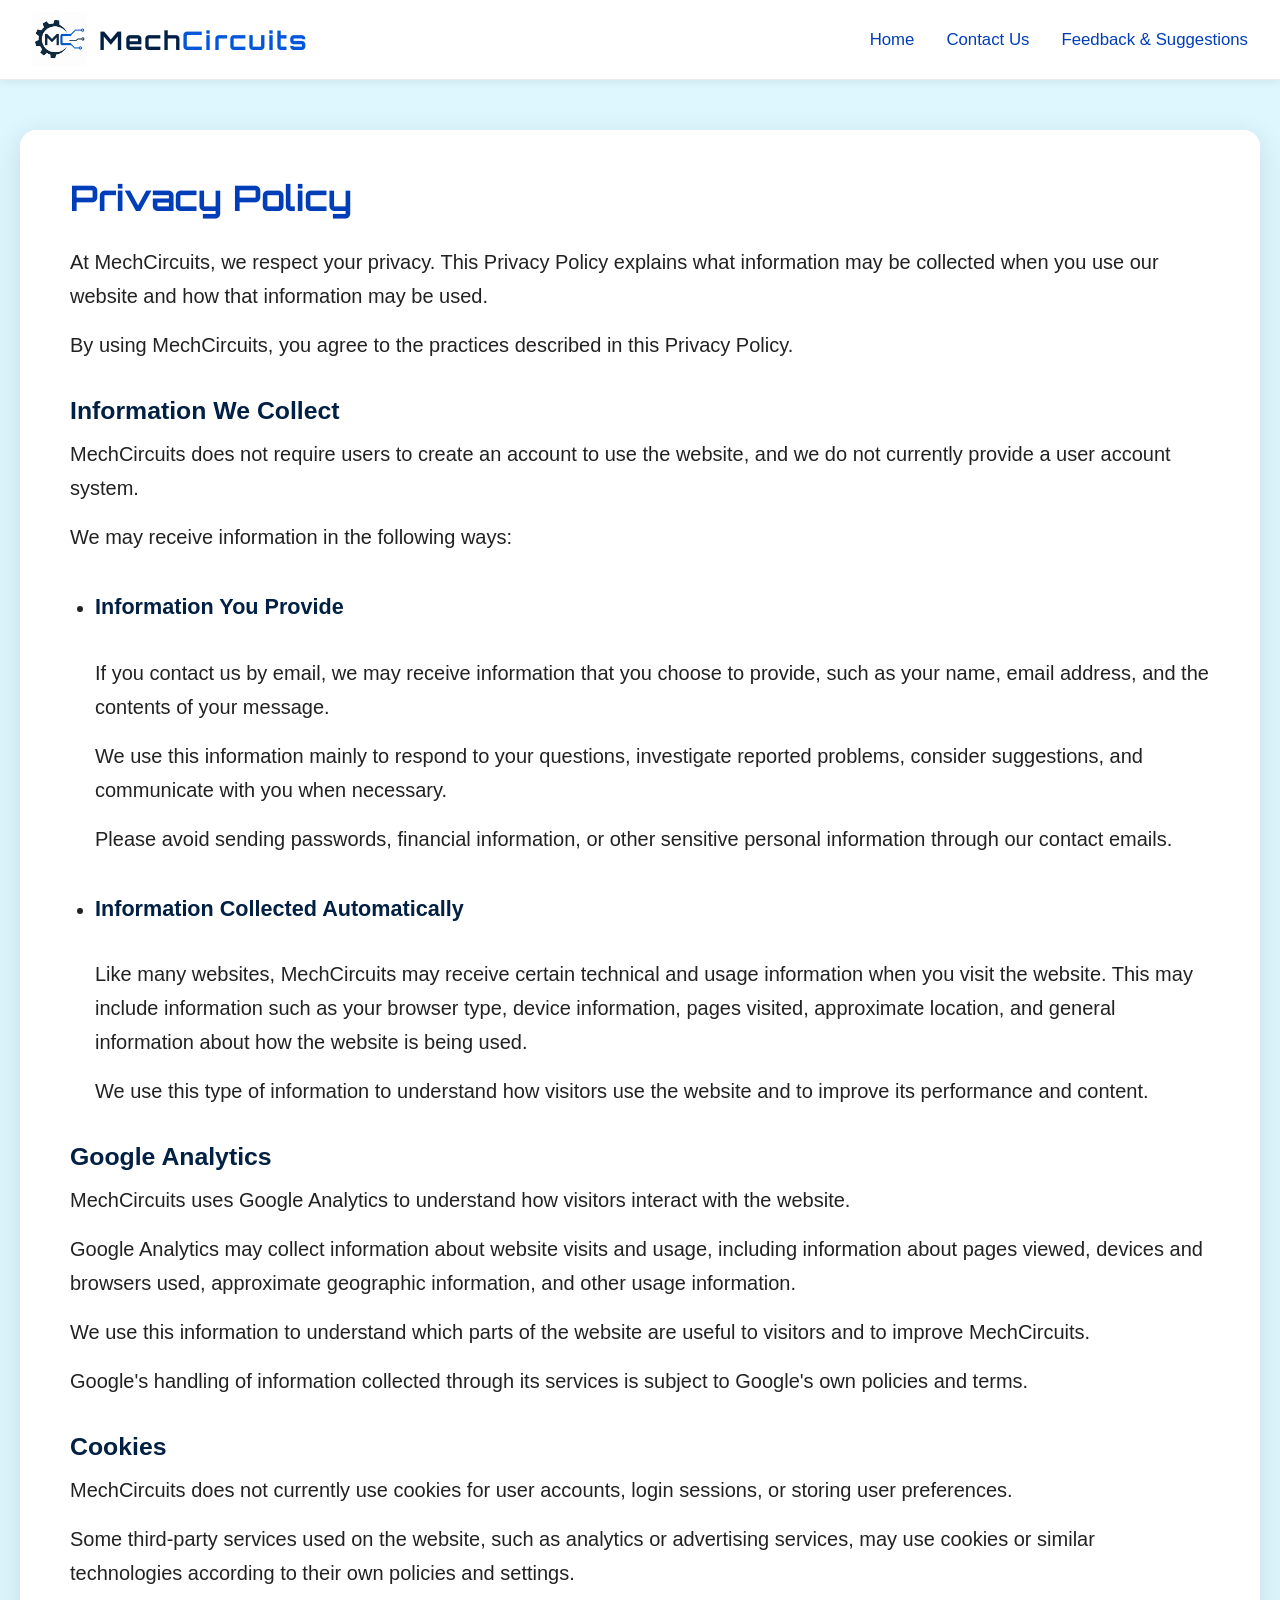
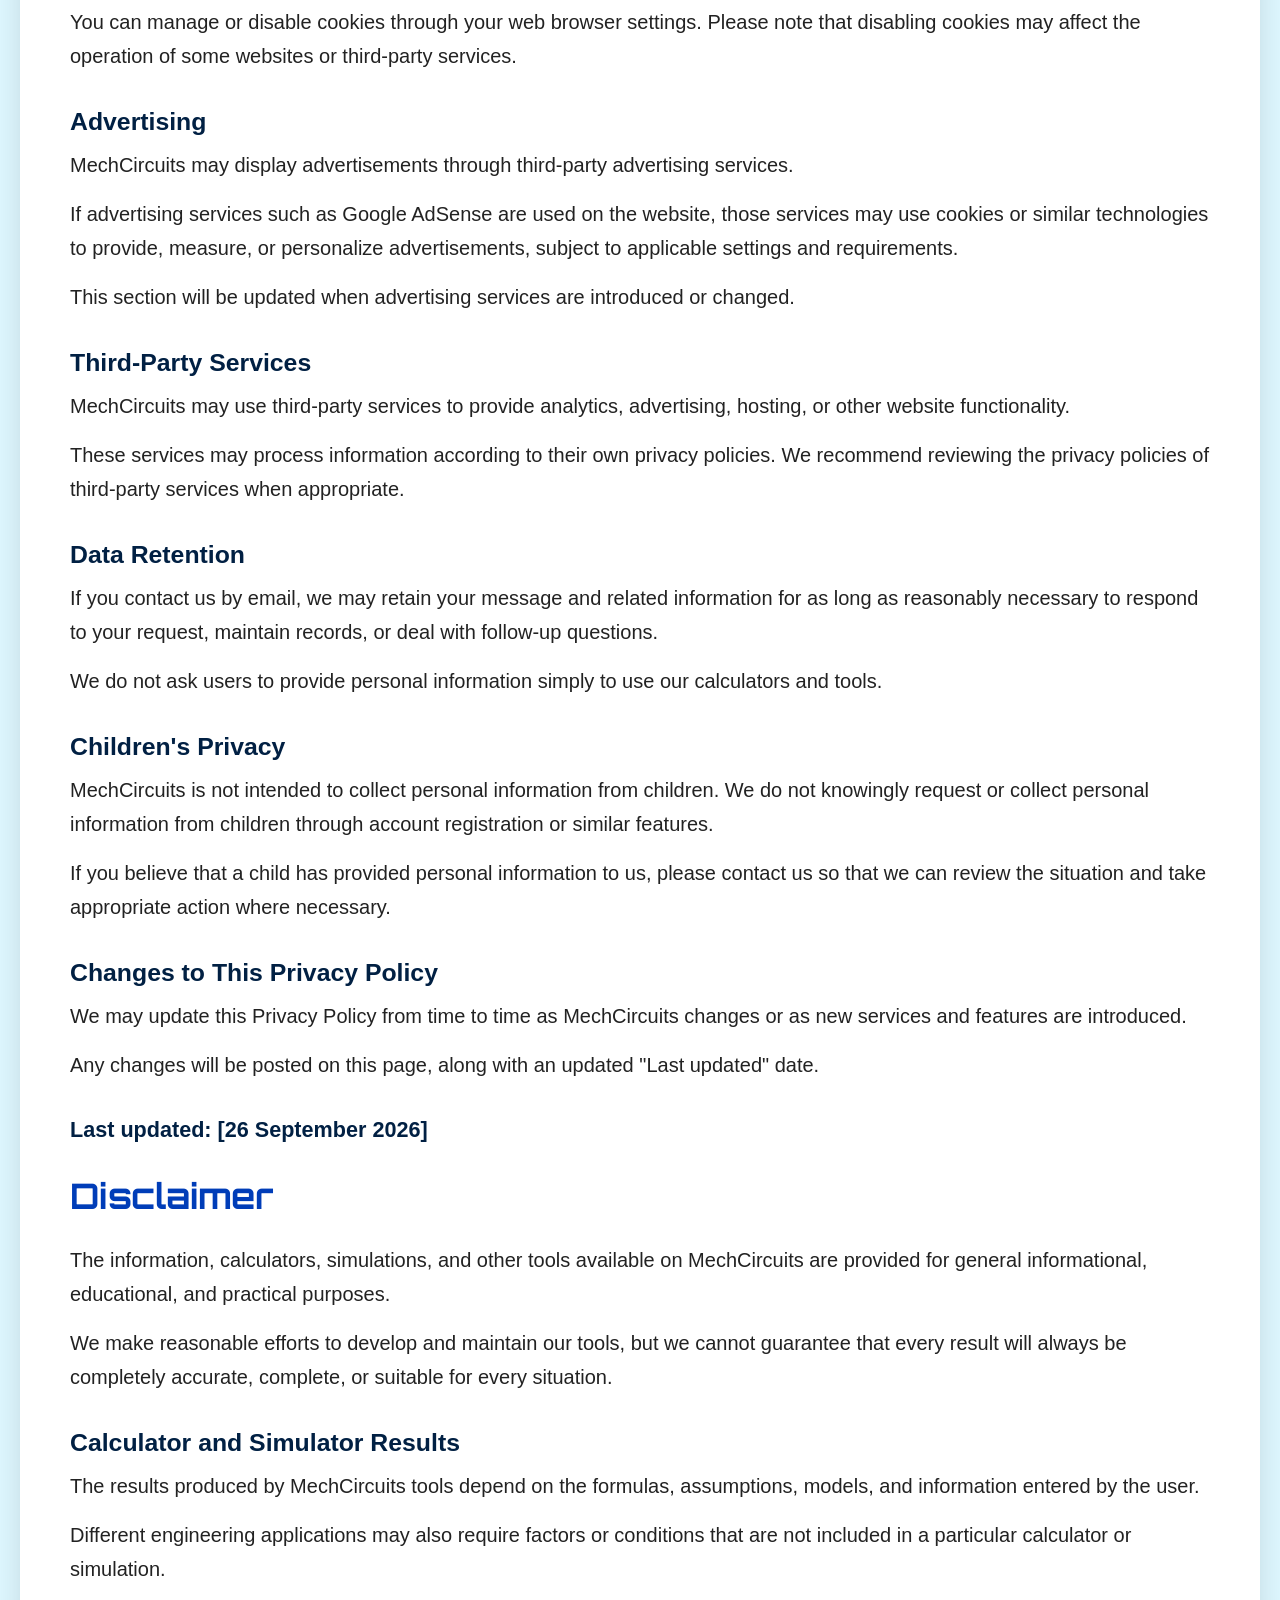
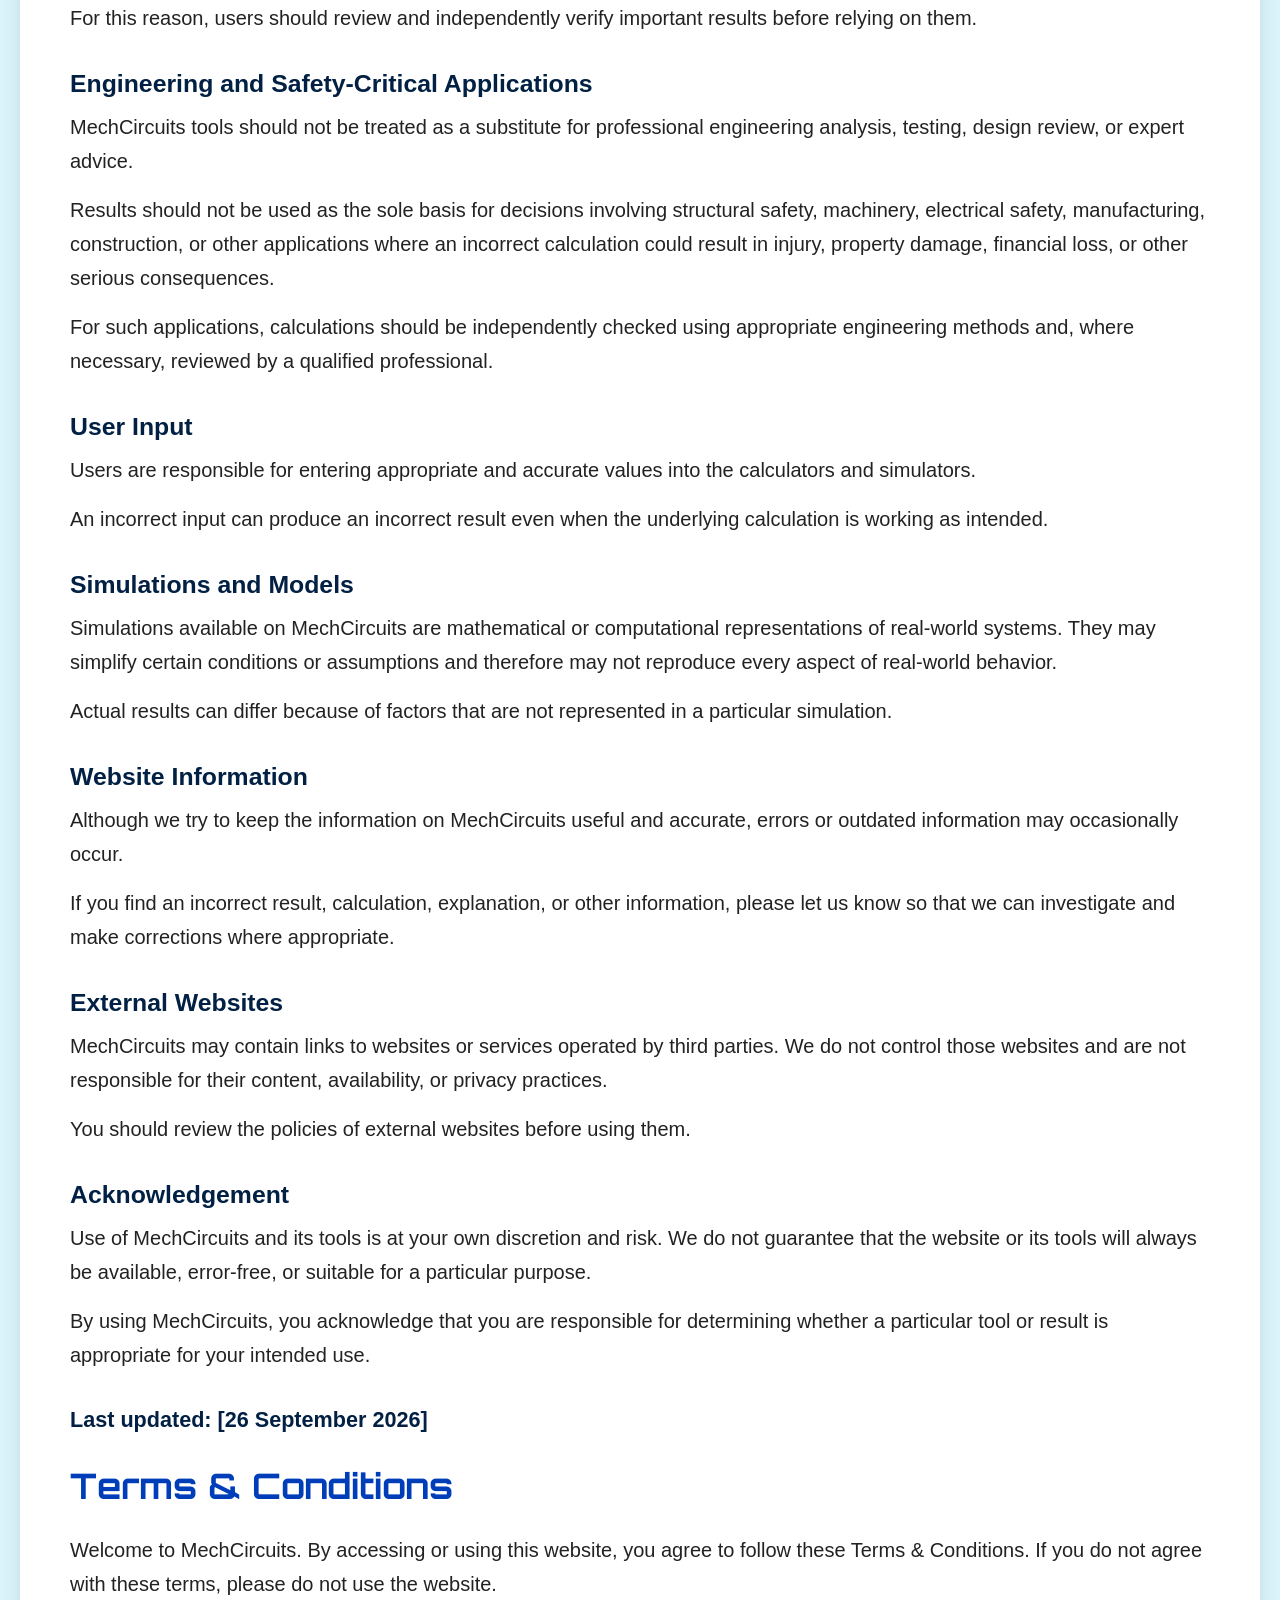
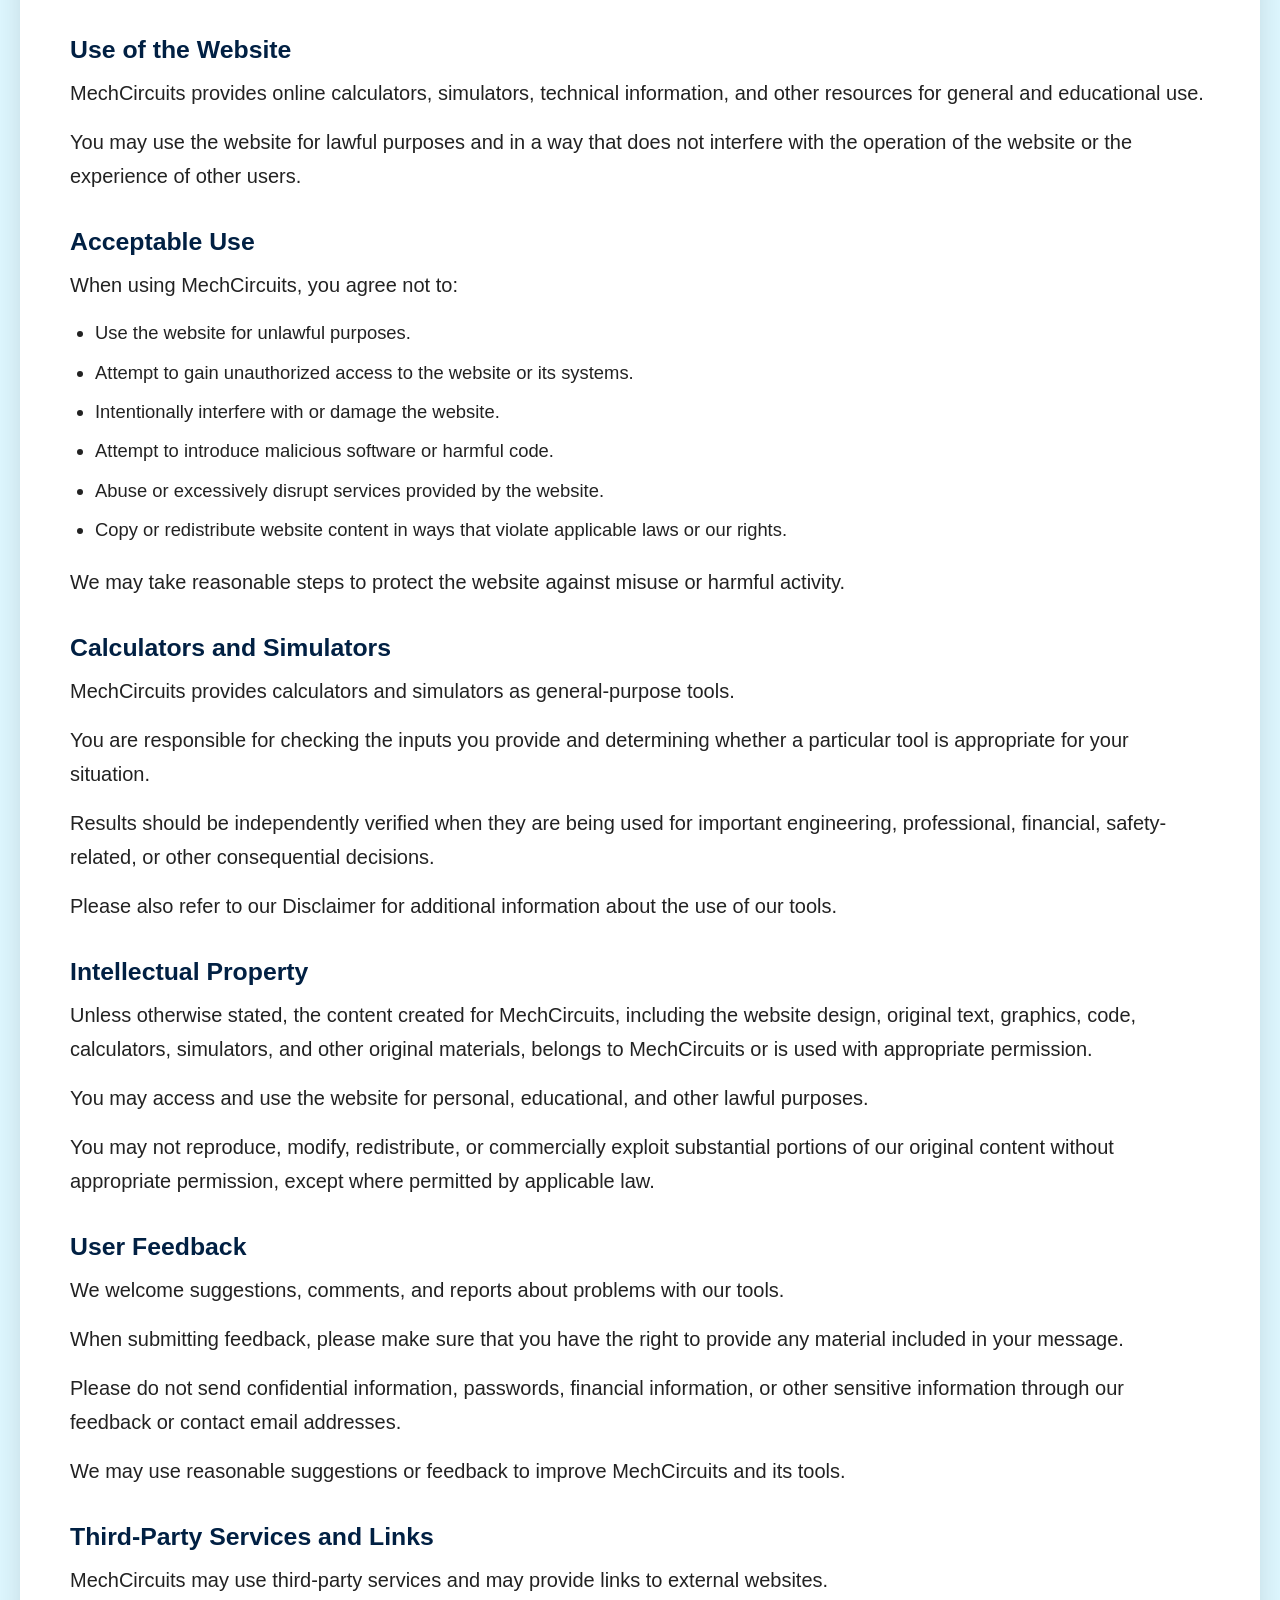
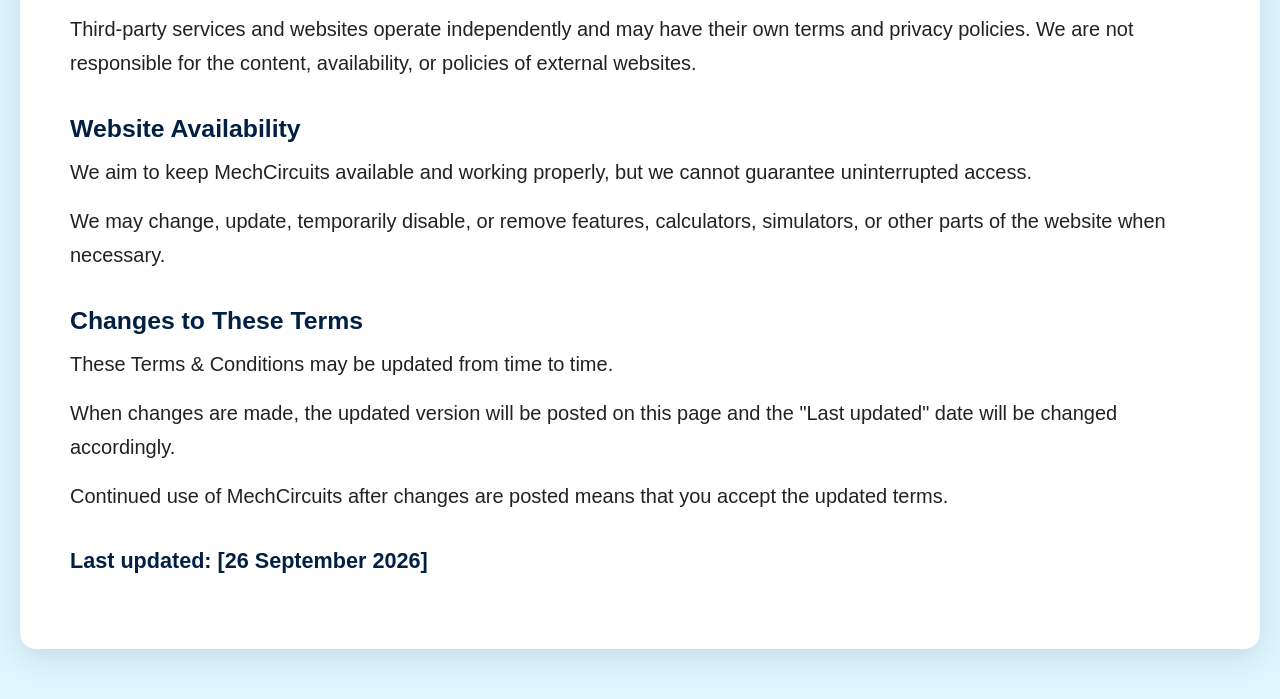
<file: legal-pages.html>
<!DOCTYPE html>
<html lang="en">
<head>
    <!-- Adsense tag -->
    <script async src="https://pagead2.googlesyndication.com/pagead/js/adsbygoogle.js?client=ca-pub-7535247565887508"
     crossorigin="anonymous"></script>
    <!-- Google tag (gtag.js) -->
    <script async src="https://www.googletagmanager.com/gtag/js?id=G-T9DNTKM565"></script>
    <script>
    window.dataLayer = window.dataLayer || [];
    function gtag(){dataLayer.push(arguments);}
    gtag('js', new Date());

    gtag('config', 'G-T9DNTKM565');
    </script>
    <!-- Google tag (gtag.js) -->
    <meta charset="UTF-8">
    <meta name="viewport" content="width=device-width, initial-scale=1.0">
    <!-- Change these for each page -->
    <title>Legal & Policies | MechCircuits</title>

    <meta name="description" content="Read the MechCircuits Privacy Policy, Disclaimer, and Terms & Conditions to learn about privacy, website usage, calculators, simulators, and other policies.">

    <meta name="robots" content="index, follow">

    <link rel="canonical" href="https://mechcircuits.com/legal-pages.html">

    <!-- Favicon -->
    <link rel="icon" type="image/png" href="/logo.png">

    <!-- Google Font -->
    <link href="https://fonts.googleapis.com/css2?family=Orbitron:wght@500;700&display=swap" rel="stylesheet">

    <style>

        /* ===========================
        RESET
        =========================== */

        *{
            margin:0;
            padding:0;
            box-sizing:border-box;
        }

        html{
            scroll-behavior:smooth;
        }

        body{
            font-family:Arial, Helvetica, sans-serif;
            background:#def7ff;
            min-height:100vh;
            overflow-x:hidden;
            color:#222;
        }

        /* ===========================
        NAVBAR
        =========================== */

        nav{
            width:100%;
            padding:0.75rem 2rem;
            display:flex;
            justify-content:space-between;
            align-items:center;
            background:#fff;
            border-bottom:1px solid rgba(0,0,0,.08);
            box-shadow:0 2px 8px rgba(0,0,0,.08);
            position:sticky;
            top:0;
            z-index:1000;
        }

        .brand{
            display:flex;
            align-items:center;
            gap:12px;
        }

        .brand img{
            width:55px;
            height:55px;
            display:block;
        }

        .brand h1{
            font-family:'Orbitron',sans-serif;
            font-size:clamp(1.4rem,2vw,1.8rem);
            letter-spacing:2px;
            margin:0;
        }

        .mech a{
            text-decoration:none;
            color:#012043;
        }

        .circuits a{
            text-decoration:none;
            color:#0057d9;
        }

        nav ul{
            display:flex;
            align-items:center;
            gap:2rem;
            list-style:none;
        }

        nav ul li a{
            text-decoration:none;
            color:#003db8;
            font-size:1.05rem;
            transition:.3s;
        }

        nav ul li a:hover{
            color:#00bcd4;
        }

        /* ===========================
        HAMBURGER MENU
        =========================== */

        .hamburger{
            display:none;
            flex-direction:column;
            gap:5px;
            cursor:pointer;
        }

        .hamburger span{
            width:28px;
            height:3px;
            background:#003366;
            border-radius:3px;
            transition:.3s;
        }

        /* ===========================
        CONTACT & FEEDBACK POPUPS
        =========================== */

        .contact-menu,
        .feedback-menu{
            position:relative;
        }

        .contact-box,
        .feedback-box{
            display:none;
            position:absolute;
            top:42px;
            right:0;
            width:320px;
            background:#fff;
            color:#012043;
            padding:18px;
            border-radius:12px;
            box-shadow:0 8px 25px rgba(0,0,0,.25);
            z-index:9999;
            animation:popup .2s ease;
        }

        @keyframes popup{
            from{
                opacity:0;
                transform:translateY(-8px);
            }
            to{
                opacity:1;
                transform:translateY(0);
            }
        }

        /* ===========================
        MOBILE
        =========================== */

        @media (max-width:600px){

            nav{
                display:flex;
                justify-content:space-between;
                align-items:center;
                flex-wrap:wrap;
                padding:15px 20px;
            }

            .brand{
                display:flex;
                align-items:center;
                gap:10px;
                flex:1;
            }

            .brand img{
                width:45px;
                height:45px;
            }

            .brand h1{
                font-size:28px;
                margin:0;
            }

            .hamburger{
                display:flex;
                flex-direction:column;
                gap:5px;
                cursor:pointer;
                margin-left:auto;
            }

            .hamburger span{
                width:28px;
                height:3px;
                background:#003366;
                border-radius:3px;
            }

            #nav-links{
                display:none;
                width:100%;
                flex-direction:column;
                margin-top:10px;
                gap:0;
                padding:0;
            }

            #nav-links.active{
                display:flex;
            }

            #nav-links li{
                width:100%;
                margin:0;
                padding:0;
                list-style:none;
                line-height:1;
            }

            #nav-links li a{
                display:block;
                padding:10px 15px;
                margin:0;
                text-align:center;
                line-height:1.2;
            }

            .contact-box,
            .feedback-box{
                position:fixed;
                top:90px;
                left:50%;
                right:auto;
                transform:translateX(-50%);
                width:320px;
                max-width:90%;
            }
        }

         main{
                padding:50px 20px;
            }

            .legal-card{
                width:100%;
                max-width:1400px;
                margin:0 auto;
                background:#fff;
                padding:45px 50px;
                border-radius:16px;
                box-shadow:0 8px 30px rgba(0,0,0,.12);
                color:#222;
            }

            .legal-card h2{
                font-family:'Orbitron',sans-serif;
                color:#003db8;
                font-size:2.2rem;
                margin-bottom:25px;
            }

            h2[id] {
                scroll-margin-top: 100px;
            }

            .legal-card h3{
                color:#012043;
                font-size:1.55rem;
                margin-top:35px;
                margin-bottom:12px;
            }

            .legal-card h4{
                color:#012043;
                font-size:1.35rem;
                margin-top:35px;
                margin-bottom:30px;
            }

            .legal-card p{
                font-size:1.25rem;
                line-height:1.7;
                margin-bottom:15px;
            }

            .legal-card ul{
                margin:10px 0 20px 0;
                padding-left:25px;
            }

            .legal-card li{
                font-size:1.15rem;
                line-height:1.7;
                margin-bottom:8px;
            }

            @media (max-width:600px){

                main{
                    padding:25px 12px;
                }

                .legal-card{
                    padding:30px 22px;
                    border-radius:12px;
                }

                .legal-card h2{
                    font-size:1.5rem;
                }

                .legal-card h3{
                    font-size:1.2rem;
                }

                .legal-card p,
                .legal-card li{
                    font-size:1rem;
                    line-height:1.6;
                }
            }
        

        /* ===========================
        EXTRA SMALL PHONES
        =========================== */

        @media (max-width:380px){

            nav{
                padding:.8rem;
            }

            .brand h1{
                font-size:1.2rem;
            }
        }
           

    </style>

</head>

<body>

<!-- ==========================
        NAVIGATION BAR
========================== -->

<nav>

    <div class="brand">
        <img src="logo.png" alt="MechCircuits Logo">

        <h1>
            <span class="mech"><a href="/">Mech</a></span><span class="circuits"><a href="/">Circuits</a></span>
        </h1>
    </div>

    <div class="hamburger" id="hamburger">
    <span></span>
    <span></span>
    <span></span>
</div>

    <ul id="nav-links">
        <li><a href="/">Home</a></li>

        <li class="contact-menu">
            <a href="#" onclick="event.stopPropagation(); toggleContact(); return false;">Contact Us</a>

            <div class="contact-box" id="contactBox">
                <p><strong>For any queries, please email us at:</strong></p>
                <p>mechcircuits.queries@gmail.com</p>
            </div>
        </li>

        <li class="feedback-menu">
            <a href="#" onclick="event.stopPropagation(); toggleFeedback(); return false;">Feedback &amp; Suggestions</a>

            <div class="feedback-box" id="feedbackBox">
                <p><strong>We value your feedback and suggestions.Please email us at:</strong></p>
                <p>mechcircuits.feedback@gmail.com</p>
            </div>
        </li>
    </ul>

</nav>

<!-- ==========================
      PAGE CONTENT START
========================== -->

<main>

    <div class="legal-card">

        <h2 id="privacy">Privacy Policy</h2>
        <p>At MechCircuits, we respect your privacy. This Privacy Policy explains what information may be collected when you use our website and how that information may be used.</p>
        <p>By using MechCircuits, you agree to the practices described in this Privacy Policy.</p>
        
        <h3>Information We Collect</h3>
        <p>MechCircuits does not require users to create an account to use the website, and we do not currently provide a user account system.</p>
        <p>We may receive information in the following ways:</p>
        <ul>
            <li><h4>Information You Provide</h4></li>
            <p>If you contact us by email, we may receive information that you choose to provide, such as your name, email address, and the contents of your message.</p>
            <p>We use this information mainly to respond to your questions, investigate reported problems, consider suggestions, and communicate with you when necessary.</p>
            <p>Please avoid sending passwords, financial information, or other sensitive personal information through our contact emails.</p>
            <li><h4>Information Collected Automatically</h4></li>
            <p>Like many websites, MechCircuits may receive certain technical and usage information when you visit the website. This may include information such as your browser type, device information, pages visited, approximate location, and general information about how the website is being used.</p>
            <p>We use this type of information to understand how visitors use the website and to improve its performance and content.</p>
        </ul>
        
        <h3>Google Analytics</h3>
        <p>MechCircuits uses Google Analytics to understand how visitors interact with the website.</p>
        <p>Google Analytics may collect information about website visits and usage, including information about pages viewed, devices and browsers used, approximate geographic information, and other usage information.</p>
        <p>We use this information to understand which parts of the website are useful to visitors and to improve MechCircuits.</p>
        <p>Google's handling of information collected through its services is subject to Google's own policies and terms.</p>
        
        <h3>Cookies</h3>
        <p>MechCircuits does not currently use cookies for user accounts, login sessions, or storing user preferences.</p>
        <p>Some third-party services used on the website, such as analytics or advertising services, may use cookies or similar technologies according to their own policies and settings.</p>
        <p>You can manage or disable cookies through your web browser settings. Please note that disabling cookies may affect the operation of some websites or third-party services.</p>
        
        <h3>Advertising</h3>
        <p>MechCircuits may display advertisements through third-party advertising services.</p>
        <p>If advertising services such as Google AdSense are used on the website, those services may use cookies or similar technologies to provide, measure, or personalize advertisements, subject to applicable settings and requirements.</p>
        <p>This section will be updated when advertising services are introduced or changed.</p>
        
        <h3>Third-Party Services</h3>
        <p>MechCircuits may use third-party services to provide analytics, advertising, hosting, or other website functionality.</p>
        <p>These services may process information according to their own privacy policies. We recommend reviewing the privacy policies of third-party services when appropriate.</p>
        
        <h3>Data Retention</h3>
        <p>If you contact us by email, we may retain your message and related information for as long as reasonably necessary to respond to your request, maintain records, or deal with follow-up questions.</p>
        <p>We do not ask users to provide personal information simply to use our calculators and tools.</p>
        
        <h3>Children's Privacy</h3>
        <p>MechCircuits is not intended to collect personal information from children. We do not knowingly request or collect personal information from children through account registration or similar features.</p>
        <p>If you believe that a child has provided personal information to us, please contact us so that we can review the situation and take appropriate action where necessary.</p>
        
        <h3>Changes to This Privacy Policy</h3>
        <p>We may update this Privacy Policy from time to time as MechCircuits changes or as new services and features are introduced.</p>
        <p>Any changes will be posted on this page, along with an updated "Last updated" date.</p>

        <h4>Last updated: [26 September 2026]</h4>

        <h2 id="disclaimer">Disclaimer</h2>
        <p>The information, calculators, simulations, and other tools available on MechCircuits are provided for general informational, educational, and practical purposes.</p>
        <p>We make reasonable efforts to develop and maintain our tools, but we cannot guarantee that every result will always be completely accurate, complete, or suitable for every situation.</p>

        <h3>Calculator and Simulator Results</h3>
        <p>The results produced by MechCircuits tools depend on the formulas, assumptions, models, and information entered by the user.</p>
        <p>Different engineering applications may also require factors or conditions that are not included in a particular calculator or simulation.</p>
        <p>For this reason, users should review and independently verify important results before relying on them.</p>

        <h3>Engineering and Safety-Critical Applications</h3>
        <p>MechCircuits tools should not be treated as a substitute for professional engineering analysis, testing, design review, or expert advice.</p>
        <p>Results should not be used as the sole basis for decisions involving structural safety, machinery, electrical safety, manufacturing, construction, or other applications where an incorrect calculation could result in injury, property damage, financial loss, or other serious consequences.</p>
        <p>For such applications, calculations should be independently checked using appropriate engineering methods and, where necessary, reviewed by a qualified professional.</p>

        <h3>User Input</h3>
        <p>Users are responsible for entering appropriate and accurate values into the calculators and simulators.</p>
        <p>An incorrect input can produce an incorrect result even when the underlying calculation is working as intended.</p>

        <h3>Simulations and Models</h3>
        <p>Simulations available on MechCircuits are mathematical or computational representations of real-world systems. They may simplify certain conditions or assumptions and therefore may not reproduce every aspect of real-world behavior.</p>
        <p>Actual results can differ because of factors that are not represented in a particular simulation.</p>

        <h3>Website Information</h3>
        <p>Although we try to keep the information on MechCircuits useful and accurate, errors or outdated information may occasionally occur.</p>
        <p>If you find an incorrect result, calculation, explanation, or other information, please let us know so that we can investigate and make corrections where appropriate.</p>

        <h3>External Websites</h3>
        <p>MechCircuits may contain links to websites or services operated by third parties. We do not control those websites and are not responsible for their content, availability, or privacy practices.</p>
        <p>You should review the policies of external websites before using them.</p>
        <p></p>

        <h3>Acknowledgement</h3>
        <p>Use of MechCircuits and its tools is at your own discretion and risk. We do not guarantee that the website or its tools will always be available, error-free, or suitable for a particular purpose.</p>
        <p>By using MechCircuits, you acknowledge that you are responsible for determining whether a particular tool or result is appropriate for your intended use.</p>

        <h4>Last updated: [26 September 2026]</h4>

        <h2 id="terms">Terms & Conditions</h2>
        <p>Welcome to MechCircuits. By accessing or using this website, you agree to follow these Terms & Conditions. If you do not agree with these terms, please do not use the website.</p>

        <h3>Use of the Website</h3>
        <p>MechCircuits provides online calculators, simulators, technical information, and other resources for general and educational use.</p>
        <p>You may use the website for lawful purposes and in a way that does not interfere with the operation of the website or the experience of other users.</p>

        <h3>Acceptable Use</h3>
        <p>When using MechCircuits, you agree not to:</p>
        <ul>
            <li>Use the website for unlawful purposes.</li>
            <li>Attempt to gain unauthorized access to the website or its systems.</li>
            <li>Intentionally interfere with or damage the website.</li>
            <li>Attempt to introduce malicious software or harmful code.</li>
            <li>Abuse or excessively disrupt services provided by the website.</li>
            <li>Copy or redistribute website content in ways that violate applicable laws or our rights.</li>
        </ul>
        <p>We may take reasonable steps to protect the website against misuse or harmful activity.</p>

        <h3>Calculators and Simulators</h3>
        <p>MechCircuits provides calculators and simulators as general-purpose tools.</p>
        <p>You are responsible for checking the inputs you provide and determining whether a particular tool is appropriate for your situation.</p>
        <p>Results should be independently verified when they are being used for important engineering, professional, financial, safety-related, or other consequential decisions.</p>
        <p>Please also refer to our Disclaimer for additional information about the use of our tools.</p>

        <h3>Intellectual Property</h3>
        <p>Unless otherwise stated, the content created for MechCircuits, including the website design, original text, graphics, code, calculators, simulators, and other original materials, belongs to MechCircuits or is used with appropriate permission.</p>
        <p>You may access and use the website for personal, educational, and other lawful purposes.</p>
        <p>You may not reproduce, modify, redistribute, or commercially exploit substantial portions of our original content without appropriate permission, except where permitted by applicable law.</p>

        <h3>User Feedback</h3>
        <p>We welcome suggestions, comments, and reports about problems with our tools.</p>
        <p>When submitting feedback, please make sure that you have the right to provide any material included in your message.</p>
        <p>Please do not send confidential information, passwords, financial information, or other sensitive information through our feedback or contact email addresses.</p>
        <p>We may use reasonable suggestions or feedback to improve MechCircuits and its tools.</p>

        <h3>Third-Party Services and Links</h3>
        <p>MechCircuits may use third-party services and may provide links to external websites.</p>
        <p>Third-party services and websites operate independently and may have their own terms and privacy policies. We are not responsible for the content, availability, or policies of external websites.</p>

        <h3>Website Availability</h3>
        <p>We aim to keep MechCircuits available and working properly, but we cannot guarantee uninterrupted access.</p>
        <p>We may change, update, temporarily disable, or remove features, calculators, simulators, or other parts of the website when necessary.</p>
        <p></p>

        <h3>Changes to These Terms</h3>
        <p>These Terms & Conditions may be updated from time to time.</p>
        <p>When changes are made, the updated version will be posted on this page and the "Last updated" date will be changed accordingly.</p>
        <p>Continued use of MechCircuits after changes are posted means that you accept the updated terms.</p>

        <h4>Last updated: [26 September 2026]</h4>
    </div>

</main>

<!-- ==========================
       PAGE CONTENT END
========================== -->

<script>

/* ===========================
   CONTACT POPUP
=========================== */

function toggleContact(){

    const contact = document.getElementById("contactBox");
    const feedback = document.getElementById("feedbackBox");

    feedback.style.display = "none";

    if(contact.style.display === "block"){
        contact.style.display = "none";
    }
    else{
        contact.style.display = "block";
    }
}


/* ===========================
   FEEDBACK POPUP
=========================== */

function toggleFeedback(){

    const contact = document.getElementById("contactBox");
    const feedback = document.getElementById("feedbackBox");

    contact.style.display = "none";

    if(feedback.style.display === "block"){
        feedback.style.display = "none";
    }
    else{
        feedback.style.display = "block";
    }
}


/* ===========================
   CLOSE POPUPS WHEN CLICKING OUTSIDE
=========================== */

document.addEventListener("click", function(event){

    const contact = document.getElementById("contactBox");
    const feedback = document.getElementById("feedbackBox");

    if(
        !event.target.closest(".contact-menu") &&
        !event.target.closest(".feedback-menu")
    ){
        contact.style.display = "none";
        feedback.style.display = "none";
    }

});


/* ===========================
   HAMBURGER MENU
=========================== */

const hamburger = document.getElementById("hamburger");
const navLinks = document.getElementById("nav-links");

hamburger.addEventListener("click", () => {

    hamburger.classList.toggle("active");
    navLinks.classList.toggle("active");

});

</script>

</body>

</html>
</file>
<file: css/home.css>
*{
    margin:0;
    padding:0;
    box-sizing:border-box;
}

html{
    scroll-behavior:smooth;
}

body{
    font-family:Arial, Helvetica, sans-serif;
    background:#def7ff;
    min-height:100vh;
    overflow-x:hidden;
    color:#222;
}

/* ===========================
   NAVBAR
=========================== */

nav{
    width:100%;
    padding:0.75rem 2rem;
    display:flex;
    justify-content:space-between;
    align-items:center;
    background:#fff;
    border-bottom:1px solid rgba(0,0,0,.08);
    box-shadow:0 2px 8px rgba(0,0,0,.08);
    position:sticky;
    top:0;
    z-index:1000;
}

.brand{
    display:flex;
    align-items:center;
    gap:12px;
}

.brand img{
    width:55px;
    height:55px;
    display:block;
}

.brand h1{
    font-family:'Orbitron',sans-serif;
    font-size:clamp(1.4rem,2vw,1.8rem);
    letter-spacing:2px;
    margin:0;
}

.mech a{
    text-decoration:none;
    color:#012043;
}

.circuits a{
    text-decoration:none;
    color:#0057d9;
}

nav ul{
    display:flex;
    align-items:center;
    gap:2rem;
    list-style:none;
}

nav ul li a{
    text-decoration:none;
    color:#003db8;
    font-size:1.05rem;
    transition:.3s;
}

nav ul li a:hover{
    color:#00bcd4;
}

/* ===========================
   HAMBURGER MENU
=========================== */

.hamburger{
    display:none;
    flex-direction:column;
    gap:5px;
    cursor:pointer;
}

.hamburger span{
    width:28px;
    height:3px;
    background:#003366;
    border-radius:3px;
    transition:.3s;
}

/* ===========================
   CONTACT & FEEDBACK POPUPS
=========================== */

.contact-menu,
.feedback-menu{
    position:relative;
}

.contact-box,
.feedback-box{
    display:none;
    position:absolute;
    top:42px;
    right:0;
    width:320px;
    background:#fff;
    color:#012043;
    padding:18px;
    border-radius:12px;
    box-shadow:0 8px 25px rgba(0,0,0,.25);
    z-index:9999;
    animation:popup .2s ease;
}

@keyframes popup{
    from{
        opacity:0;
        transform:translateY(-8px);
    }
    to{
        opacity:1;
        transform:translateY(0);
    }
}

/* ===========================
   MOBILE
=========================== */

@media (max-width:600px){

    nav{
        display:flex;
        justify-content:space-between;
        align-items:center;
        flex-wrap:wrap;
        padding:15px 20px;
    }

    .brand{
        display:flex;
        align-items:center;
        gap:10px;
        flex:1;
    }

    .brand img{
        width:45px;
        height:45px;
    }

    .brand h1{
        font-size:28px;
        margin:0;
    }

    .hamburger{
        display:flex;
        flex-direction:column;
        gap:5px;
        cursor:pointer;
        margin-left:auto;
    }

    .hamburger span{
        width:28px;
        height:3px;
        background:#003366;
        border-radius:3px;
    }

    #nav-links{
        display:none;
        width:100%;
        flex-direction:column;
        margin-top:10px;
        gap:0;
        padding:0;
    }

    #nav-links.active{
        display:flex;
    }

    #nav-links li{
        width:100%;
        margin:0;
        padding:0;
        list-style:none;
        line-height:1;
    }

    #nav-links li a{
        display:block;
        padding:10px 15px;
        margin:0;
        text-align:center;
        line-height:1.2;
    }

    .contact-box,
    .feedback-box{
        position:fixed;
        top:90px;
        left:50%;
        right:auto;
        transform:translateX(-50%);
        width:320px;
        max-width:90%;
    }
}

/* ===========================
   EXTRA SMALL PHONES
=========================== */

@media (max-width:380px){

    nav{
        padding:.8rem;
    }

    .brand h1{
        font-size:1.2rem;
    }
}

    /* Hero Section */
    .hero{
      display:flex;
      flex-direction:column;
      justify-content:top;
      align-items:center;
      text-align:center;
      padding:60px 20px 30px;
    }

    .hero h2{
      font-size:50px;
      color:#012043;
      margin-bottom:5px;
    }

    .hero p{
      max-width:750px;
      font-size:18px;
      line-height:1;
      color:#004fd6;
      margin-bottom:10px;
    }

    /* Features */
    .features{
        width:100%;
        display:flex;
        justify-content:center;
        align-items:center;
        gap:40px;
        flex-wrap:wrap;
        padding:20px;
    }

    .card{
        width:250px;
        height:250px;
        display:flex;
        flex-direction:column;
        justify-content:center;
        align-items:center;
        background:rgb(255, 255, 255);
        border:1px solid rgba(255,255,255,0.08);
        box-shadow:0 0 10px rgba(0, 0, 0, 0.1);
        padding:30px;
        border-radius:20px;
        transition:0.3s;
    }

    .card:hover{
      transform:translateY(-8px);
      border-color:#00e5ff;
      box-shadow:0 0 20px rgba(0,229,255,0.3);
    }

    .card-link{
    display:inline-block;
    text-decoration:none;
    }

/* Center Battery */
.battery-container{
    display:flex;
    justify-content:center;
    align-items:center;
    margin-bottom:15px;
}

/* Battery Body */
.battery{
    width:90px;
    height:45px;
    border:3px solid #000000;
    border-radius:1px;
    position:relative;
    overflow:hidden;
}

/* Half Fill */
.battery-level{
    width:70%;
    height:100%;
    background:#000000;
}

/* Question Mark */
.question{
    position:absolute;
    top:50%;
    left:50%;
    transform:translate(-50%, -50%);
    color:white;
    font-size:28px;
    font-weight:bold;
}

/* Battery Tip */
.battery-tip{
    width:8px;
    height:18px;
    background:#000000;
    border-radius:0 0px 0px 0;
    margin-left:4px;
}

    .card h3{
      color:#012043;
      margin-top:20px;
      text-align:center;
      font-size:26px;
    }

    .card p{
      color:#004fd6;
      line-height:1.6;
    }

    footer{
      text-align:center;
      padding:20px;
      color:#888;
      border-top:1px solid rgba(255,255,255,0.08);
    }

.menu-toggle{
  display: none;
  font-size: 28px;
  cursor: pointer;
  color: #012043;
}

/* Gear Icon */

.gear-icon{
    display:flex;
    justify-content:center;
    align-items:center;
    margin-bottom:20px;
}

.gear-icon img{
    width:120px;      
    height:auto;
    display:block;
}

.gear{
    position:absolute;
    color:#000;
    line-height:1;
}

.gear-large{
    font-size:72px;
    left:25px;
    top:10px;
}

.gear-small{
    font-size:44px;
    left:0;
    top:42px;
}

/* Beam Icon */

.beam-icon{
    width:140px;
    height:140px;
    display:flex;
    justify-content:center;
    align-items:center;
    margin-bottom:0px;
}

.beam-icon img{
    width:140px;
    height:140px;
    max-width:100%;
    max-height:100%;
    object-fit:contain;
    display:block;
}
</file>
<file: css/beamdeflection-simulator.css>
/* ===========================
        RESET
        =========================== */

        *{
            margin:0;
            padding:0;
            box-sizing:border-box;
        }

        html{
            scroll-behavior:smooth;
        }

        body{
            font-family:Arial, Helvetica, sans-serif;
            background:#def7ff;
            min-height:100vh;
            overflow-x:hidden;
            color:#222;
        }

        /* ===========================
        NAVBAR
        =========================== */

        nav{
            width:100%;
            padding:0.75rem 2rem;
            display:flex;
            justify-content:space-between;
            align-items:center;
            background:#fff;
            border-bottom:1px solid rgba(0,0,0,.08);
            box-shadow:0 2px 8px rgba(0,0,0,.08);
            position:sticky;
            top:0;
            z-index:1000;
        }

        .brand{
            display:flex;
            align-items:center;
            gap:12px;
        }

        .brand img{
            width:55px;
            height:55px;
            display:block;
        }

        .brand h1{
            font-family:'Orbitron',sans-serif;
            font-size:clamp(1.4rem,2vw,1.8rem);
            letter-spacing:2px;
            margin:0;
        }

        .mech a{
            text-decoration:none;
            color:#012043;
        }

        .circuits a{
            text-decoration:none;
            color:#0057d9;
        }

        nav ul{
            display:flex;
            align-items:center;
            gap:2rem;
            list-style:none;
        }

        nav ul li a{
            text-decoration:none;
            color:#003db8;
            font-size:1.05rem;
            transition:.3s;
        }

        nav ul li a:hover{
            color:#00bcd4;
        }

        /* ===========================
        HAMBURGER MENU
        =========================== */

        .hamburger{
            display:none;
            flex-direction:column;
            gap:5px;
            cursor:pointer;
        }

        .hamburger span{
            width:28px;
            height:3px;
            background:#003366;
            border-radius:3px;
            transition:.3s;
        }

        /* ===========================
        CONTACT & FEEDBACK POPUPS
        =========================== */

        .contact-menu,
        .feedback-menu{
            position:relative;
        }

        .contact-box,
        .feedback-box{
            display:none;
            position:absolute;
            top:42px;
            right:0;
            width:320px;
            background:#fff;
            color:#012043;
            padding:18px;
            border-radius:12px;
            box-shadow:0 8px 25px rgba(0,0,0,.25);
            z-index:9999;
            animation:popup .2s ease;
        }

        @keyframes popup{
            from{
                opacity:0;
                transform:translateY(-8px);
            }
            to{
                opacity:1;
                transform:translateY(0);
            }
        }

        /* ===========================
        MOBILE
        =========================== */

        @media (max-width:600px){

            nav{
                display:flex;
                justify-content:space-between;
                align-items:center;
                flex-wrap:wrap;
                padding:15px 20px;
            }

            .brand{
                display:flex;
                align-items:center;
                gap:10px;
                flex:1;
            }

            .brand img{
                width:45px;
                height:45px;
            }

            .brand h1{
                font-size:28px;
                margin:0;
            }

            .hamburger{
                display:flex;
                flex-direction:column;
                gap:5px;
                cursor:pointer;
                margin-left:auto;
            }

            .hamburger span{
                width:28px;
                height:3px;
                background:#003366;
                border-radius:3px;
            }

            #nav-links{
                display:none;
                width:100%;
                flex-direction:column;
                margin-top:10px;
                gap:0;
                padding:0;
            }

            #nav-links.active{
                display:flex;
            }

            #nav-links li{
                width:100%;
                margin:0;
                padding:0;
                list-style:none;
                line-height:1;
            }

            #nav-links li a{
                display:block;
                padding:10px 15px;
                margin:0;
                text-align:center;
                line-height:1.2;
            }

            .contact-box,
            .feedback-box{
                position:fixed;
                top:90px;
                left:50%;
                right:auto;
                transform:translateX(-50%);
                width:320px;
                max-width:90%;
            }
        }

        /* ===========================
        EXTRA SMALL PHONES
        =========================== */

        @media (max-width:380px){

            nav{
                padding:.8rem;
            }

            .brand h1{
                font-size:1.2rem;
            }
        }


/* ===========================
   BEAM SIMULATOR
   =========================== */

main {
    width: 100%;
    max-width: 1400px;
    margin: 0 auto;
    padding: 35px 25px 60px;
}

.simulator-container {
    display: grid;
    grid-template-columns: 380px 1fr;
    gap: 25px;
    align-items: start;
}

/* ===========================
   WHITE CARDS
   =========================== */

.simulator-card {
    background: #fff;
    border-radius: 16px;
    padding: 25px;
    box-shadow: 0 4px 18px rgba(0,0,0,.08);
    border: 1px solid rgba(0,0,0,.05);
}

/* ===========================
   BOTH SIMULATOR CARDS
   =========================== */

.input-card,
.visualization-card {
    height: 600px;
    min-height: 600px;
    overflow-y: auto;
    overflow-x: hidden;
    box-sizing: border-box;
}

/* HEADINGS */

.simulator-card h2 {
    color: #012043;
    font-size: 1.25rem;
    margin-bottom: 20px;
}

/* ===========================
   INPUT SECTIONS
   =========================== */

.input-section {
    margin-bottom: 25px;
}

.input-section h3 {
    font-size: 1rem;
    color: #0057d9;
    margin-bottom: 12px;
    padding-bottom: 8px;
    border-bottom: 1px solid #e5e5e5;
}

/* INPUT GROUP */

.input-group {
    margin-bottom: 15px;
}

.input-group label {
    display: block;
    font-size: .9rem;
    font-weight: 600;
    margin-bottom: 6px;
    color: #333;
}

.input-group input,
.input-group select {
    width: 100%;
    padding: 10px 12px;
    border: 1px solid #d5d5d5;
    border-radius: 8px;
    font-size: .95rem;
    outline: none;
    background: #fff;
    transition: .2s;
}

.input-group input:focus,
.input-group select:focus {
    border-color: #0057d9;
    box-shadow: 0 0 0 3px rgba(0,87,217,.1);
}

.section-image {
    display: block;
    width: 250px;
    height: 250px;
    object-fit: contain;
    margin: 15px auto;
}

/* ===========================
   BEAM DISPLAY
   =========================== */

.beam-display {
    width: 100%;
    min-height: 220px;
    border: 1px solid #e5e5e5;
    border-radius: 12px;
    background: #fafafa;

    display: flex;
    align-items: center;
    justify-content: center;

    margin-bottom: 25px;
}

/* ===========================
   RESULTS
   =========================== */

.results-grid {
    display: grid;
    grid-template-columns: repeat(2, 1fr);
    gap: 15px;
}

.result-box {
    background: #f7fbff;
    border: 1px solid #dceeff;
    border-radius: 10px;
    padding: 15px;
}

.result-label {
    font-size: .8rem;
    color: #666;
    margin-bottom: 5px;
}

.result-value {
    font-size: 1.15rem;
    font-weight: 700;
    color: #012043;
}

/* ===========================
   DIAGRAMS
   =========================== */

.diagram {
    width: 100%;
    height: 250px;
    margin-top: 20px;

    border-radius: 12px;
    border: 1px solid #e5e5e5;
    background: #fff;
}

/* ===========================
   MOBILE
   =========================== */

@media (max-width: 900px) {

    .simulator-container {
        grid-template-columns: 1fr;
    }

    .input-card,
    .visualization-card {
        min-height: auto;
    }
}

@media (max-width: 600px) {

    main {
        padding: 20px 15px 40px;
    }

    .simulator-container {
        gap: 18px;
    }

    .simulator-card {
        padding: 20px;
        border-radius: 14px;
    }

    .results-grid {
        grid-template-columns: 1fr;
    }
}
/* ===========================
   LOADS
   =========================== */

.load-item {
    width: 100%;
    border: 1px solid #dce3ea;
    border-radius: 10px;
    overflow: hidden;
    margin-bottom: 12px;
    background: #fff;
}


/* ===========================
   LOAD HEADER
   =========================== */

.load-header {
    width: 100%;
    height: 48px;

    display: flex;
    align-items: center;

    background: #f7fbff;
}


/* ===========================
   LOAD TOGGLE
   =========================== */

.load-toggle {
    flex: 1;
    height: 48px;

    padding: 0 15px;

    border: none;
    background: transparent;

    display: flex;
    align-items: center;
    justify-content: space-between;

    cursor: pointer;

    font-size: .95rem;
    font-weight: 600;

    color: #012043;

    text-align: left;
}

.load-toggle:hover {
    background: #eef7ff;
}


/* ===========================
   ARROW
   =========================== */

.load-arrow {
    font-size: .75rem;
    color: #0057d9;

    transition: transform .2s;
}

.load-item.active .load-arrow {
    transform: rotate(180deg);
}


/* ===========================
   DELETE BUTTON
   =========================== */

.delete-load {
    width: 48px;
    height: 48px;

    flex-shrink: 0;

    border: none;
    background: transparent;

    color: #d93025;

    font-size: 1.4rem;

    cursor: pointer;

    display: flex;
    align-items: center;
    justify-content: center;

    transition: .2s;
}

.delete-load:hover {
    background: #fff0f0;
    color: #b71c1c;
}


/* ===========================
   LOAD CONTENT
   =========================== */

.load-content {
    display: none;

    padding: 18px 15px 5px;

    border-top: 1px solid #e5e5e5;
}

.load-item.active .load-content {
    display: block;
}


/* ===========================
   ADD LOAD BUTTON
   =========================== */

.add-load-btn {
    width: 100%;
    padding: 11px;

    border: 1px dashed #0057d9;
    border-radius: 8px;

    background: #f7fbff;
    color: #0057d9;

    font-size: .9rem;
    font-weight: 600;

    cursor: pointer;
    transition: .2s;
}

.add-load-btn:hover {
    background: #eef7ff;
}

.beam-display {
    width: 100%;
    display: flex;
    justify-content: center;
    align-items: flex-start;
    overflow-x: auto;
    padding: 10px 0;
}

.beam-svg {
    display: block;
    width: 100%;
    max-width: 950px;
    height: auto;
}

/* ===========================
   TOOL DESCRIPTION
   =========================== */

.tool-description {
    margin-top: 30px;
    padding-top: 10px;
}

.tool-description h2 {
    color: #012043;
    font-size: 1.25rem;
    margin-bottom: 18px;
}

.tool-description p {
    font-size: .95rem;
    line-height: 1.7;
    color: #444;
    margin-bottom: 15px;
}
.tool-description ul {
    margin-top: 0;
    margin-bottom: 15px;
    padding-left: 24px;
    color: #444;
    font-size: .95rem;
    line-height: 1.7;
}

.tool-description li {
    margin-bottom: 8px;
    padding-left: 2px;
    font-size: inherit;
    line-height: inherit;
    font-weight: 400;
}

.tool-description li strong {
    font-size: inherit;
    font-weight: 700;
}
</file>
<file: css/gear-simulator.css>
*{
    margin:0;
    padding:0;
    box-sizing:border-box;
}

html{
    scroll-behavior:smooth;
}

body{
    font-family:Arial, Helvetica, sans-serif;
    background:#def7ff;
    min-height:100vh;
    overflow-x:hidden;
    color:#222;
}

/* ===========================
   NAVBAR
=========================== */

nav{
    width:100%;
    padding:0.75rem 2rem;
    display:flex;
    justify-content:space-between;
    align-items:center;
    background:#fff;
    border-bottom:1px solid rgba(0,0,0,.08);
    box-shadow:0 2px 8px rgba(0,0,0,.08);
    position:sticky;
    top:0;
    z-index:1000;
}

.brand{
    display:flex;
    align-items:center;
    gap:12px;
}

.brand img{
    width:55px;
    height:55px;
    display:block;
}

.brand h1{
    font-family:'Orbitron',sans-serif;
    font-size:clamp(1.4rem,2vw,1.8rem);
    letter-spacing:2px;
    margin:0;
}

.mech a{
    text-decoration:none;
    color:#012043;
}

.circuits a{
    text-decoration:none;
    color:#0057d9;
}

nav ul{
    display:flex;
    align-items:center;
    gap:2rem;
    list-style:none;
}

nav ul li a{
    text-decoration:none;
    color:#003db8;
    font-size:1.05rem;
    transition:.3s;
}

nav ul li a:hover{
    color:#00bcd4;
}

/* ===========================
   HAMBURGER MENU
=========================== */

.hamburger{
    display:none;
    flex-direction:column;
    gap:5px;
    cursor:pointer;
}

.hamburger span{
    width:28px;
    height:3px;
    background:#003366;
    border-radius:3px;
    transition:.3s;
}

/* ===========================
   CONTACT & FEEDBACK POPUPS
=========================== */

.contact-menu,
.feedback-menu{
    position:relative;
}

.contact-box,
.feedback-box{
    display:none;
    position:absolute;
    top:42px;
    right:0;
    width:320px;
    background:#fff;
    color:#012043;
    padding:18px;
    border-radius:12px;
    box-shadow:0 8px 25px rgba(0,0,0,.25);
    z-index:9999;
    animation:popup .2s ease;
}

@keyframes popup{
    from{
        opacity:0;
        transform:translateY(-8px);
    }
    to{
        opacity:1;
        transform:translateY(0);
    }
}

/* ===========================
   MOBILE
=========================== */

@media (max-width:600px){

    nav{
        display:flex;
        justify-content:space-between;
        align-items:center;
        flex-wrap:wrap;
        padding:15px 20px;
    }

    .brand{
        display:flex;
        align-items:center;
        gap:10px;
        flex:1;
    }

    .brand img{
        width:45px;
        height:45px;
    }

    .brand h1{
        font-size:28px;
        margin:0;
    }

    .hamburger{
        display:flex;
        flex-direction:column;
        gap:5px;
        cursor:pointer;
        margin-left:auto;
    }

    .hamburger span{
        width:28px;
        height:3px;
        background:#003366;
        border-radius:3px;
    }

    #nav-links{
        display:none;
        width:100%;
        flex-direction:column;
        margin-top:10px;
        gap:0;
        padding:0;
    }

    #nav-links.active{
        display:flex;
    }

    #nav-links li{
        width:100%;
        margin:0;
        padding:0;
        list-style:none;
        line-height:1;
    }

    #nav-links li a{
        display:block;
        padding:10px 15px;
        margin:0;
        text-align:center;
        line-height:1.2;
    }

    .contact-box,
    .feedback-box{
        position:fixed;
        top:90px;
        left:50%;
        right:auto;
        transform:translateX(-50%);
        width:320px;
        max-width:90%;
    }
}

/* ===========================
   EXTRA SMALL PHONES
=========================== */

@media (max-width:380px){

    nav{
        padding:.8rem;
    }

    .brand h1{
        font-size:1.2rem;
    }
}

/* ===========================
   GEAR GENERATOR
=========================== */

/* ===========================
   SIMULATOR LAYOUT
=========================== */

.simulator-layout{

    display:grid;

    grid-template-columns:280px minmax(0, 1fr);

    width:100%;

    height:calc(100vh - 70px);

    overflow:hidden;

}


/* ===========================
   SIDEBAR
=========================== */

.control-panel{

    width:100%;

    height:100%;

    overflow-y:auto;

    overflow-x:hidden;

    background:#ffffff;

    padding:20px;

    border-right:1px solid rgba(0,0,0,.15);

    box-shadow:2px 0 8px rgba(0,0,0,.08);

}

.intro-text{
    text-align:center;
}

.intro-text h1{
    font-family:'Orbitron',sans-serif;
    font-size:clamp(1.4rem, 2.5vw, 1.8rem);
    color:#012043;
    margin-bottom:10px;
}

.intro-text p{
    margin:1 auto;
    line-height:1.5;
    color:#333;
}


.add-gear-button{

    width:100%;

    padding:12px;

    border:none;

    border-radius:6px;

    background:#0057d9;

    color:white;

    font-size:1rem;

    font-weight:bold;

    cursor:pointer;

}


.add-gear-button:hover{

    background:#003db8;

}

.input-parameter-section{

    margin-top:20px;

}

.input-parameter-section h3{

    text-align:center;

    margin-bottom:20px;

}


.parameter-row{

    display:flex;

    align-items:center;

    margin-bottom:12px;

}


.parameter-row label{

    width:70px;

}


.parameter-row input{

    width:150px;

    padding:6px;

}


.parameter-row select{

    width:230px;

    height:40px;

    padding:6px 10px;

}


.section-title{

    font-size:14px;

    font-weight:bold;

    text-transform:uppercase;

    margin-bottom:10px;

}


.parameter-button{

    width:100%;

    padding:10px;

    border:none;

    background:none;

    text-align:left;

    cursor:pointer;

    font-size:14px;

}


.parameter-button:hover{

    background:#eeeeee;

}


.gear-dropdown{

    display:none;

    padding:5px 10px 10px 25px;

}


.gear-dropdown.active{

    display:block;

}


#gearParameterSelect{

    width:100%;

    padding:7px;

}

/* ===========================
   GEAR TRAIN BUTTONS
=========================== */

.gear-train-buttons{

    display:flex;

    gap:10px;

    margin-top:10px;

}


.gear-train-buttons button{

    flex:1;

    padding:11px;

    border:none;

    border-radius:6px;

    color:white;

    font-size:1rem;

    font-weight:bold;

    cursor:pointer;

}


/* ===========================
   RUN BUTTON
=========================== */

.run-gear-train-button{

    background:#0057d9;

}


.run-gear-train-button:hover{

    background:#003db8;

}


/* ===========================
   STOP BUTTON
=========================== */

.stop-gear-train-button{

    background:#dc3545;

}


.stop-gear-train-button:hover{

    background:#b02a37;

}

/* ===========================
   GEAR LIST
=========================== */

.gear-list{

    margin-top:20px;

}


.gear-item{

    padding:12px;

    margin-bottom:8px;

    background:#f1f7ff;

    border:1px solid #cbd8e8;

    border-radius:6px;

    cursor:pointer;

    font-weight:bold;

}


.gear-item:hover{

    background:#dcecff;

}


/* ===========================
   MODAL OVERLAY
=========================== */

.gear-modal-overlay{

    display:none;

    position:fixed;

    inset:0;

    background:rgba(0,0,0,.45);

    align-items:center;

    justify-content:center;

    z-index:2000;

}


.gear-modal-overlay.active{

    display:flex;

}


/* ===========================
   MODAL
=========================== */

.gear-modal{

    width:380px;

    max-width:90%;

    max-height:90vh;

    overflow-y:auto;

    background:white;

    padding:25px;

    border-radius:12px;

    box-shadow:0 10px 35px rgba(0,0,0,.3);

}


.gear-modal h2{

    font-family:'Orbitron',sans-serif;

    color:#012043;

    text-align:center;

    margin-bottom:20px;

}


.gear-modal label{

    display:block;

    margin-top:12px;

    margin-bottom:5px;

    font-weight:bold;

}


.gear-modal input{

    width:100%;

    padding:10px;

    border:1px solid #aaa;

    border-radius:6px;

    font-size:1rem;

}


.modal-buttons{

    display:flex;

    gap:10px;

    margin-top:25px;

}


.modal-buttons button{

    flex:1;

    padding:11px;

    border:none;

    border-radius:6px;

    cursor:pointer;

    font-size:1rem;

}

#deleteGear{

    background:#dc3545;

    color:white;

    display:none;

}


#deleteGear:hover{

    background:#b02a37;
}




#cancelGear{

    background:#ddd;

}


#generateGear{

    background:#0057d9;

    color:white;

}


#generateGear:hover{

    background:#003db8;

}

#gearPressureAngle:disabled{

    background:#e0e0e0;

    color:#777;

    cursor:not-allowed;

    border:1px solid #aaa;

}

/* ===========================
   CANVAS AREA
=========================== */

.canvas-area{

    flex:1;

    position:relative;

    min-width:0;

    min-height: 0;

    height: 100%;

    overflow:hidden;

}


#simulationCanvas{

    display:block;

    width:100%;

    height:100%;

    background:#def7ff;

    cursor: grab;

}

/* ===========================
   SIMULATOR LAYOUT - MOBILE
=========================== */

@media (max-width:768px){

    .simulator-layout{
        grid-template-columns:1fr;
        grid-template-rows:auto 1fr;
        height:auto;
        min-height:calc(100vh - 70px);
        overflow:visible;
    }

    .control-panel{
        height:auto;
        max-height:60vh;
        border-right:none;
        border-bottom:1px solid rgba(0,0,0,.15);
        box-shadow:0 2px 8px rgba(0,0,0,.08);
    }

    .canvas-area{
        height:60vh;
        min-height:300px;
    }

    .parameter-row{
        flex-wrap:wrap;
    }

    .parameter-row label{
        width:100%;
        margin-bottom:4px;
    }

    .parameter-row input,
    .parameter-row select{
        width:100%;
    }
}

#simulationCanvas{
    touch-action:none;
}


/* About the Tool button */
.about-tool-btn {
    display: block;
    width: 100%;
    padding: 12px 15px;
    margin-bottom: 12px;
    border: 1px solid #00e5ff;
    border-radius: 8px;
    background: #012043;
    color: #def7ff;
    font-size: 15px;
    font-weight: 600;
    text-align: center;
    cursor: pointer;
    transition: background 0.2s ease, color 0.2s ease;
}

.about-tool-btn:hover {
    background: #004fd6;
    color: #ffffff;
}

/* Modal overlay */
.about-tool-overlay {
    display: none;
    position: fixed;
    inset: 0;
    z-index: 10000;
    padding: 24px;
    background: rgba(0, 0, 0, 0.72);
    align-items: center;
    justify-content: center;
}

.about-tool-overlay.active {
    display: flex;
}

/* Large About card */
.about-tool-card {
    width: min(900px, 100%);
    max-height: 85vh;
    overflow-y: auto;
    background: #ffffff;
    color: #012043;
    border-radius: 14px;
    box-shadow: 0 15px 50px rgba(0, 0, 0, 0.3);
}

/* Card header */
.about-tool-header {
    position: sticky;
    top: 0;
    z-index: 1;
    display: flex;
    align-items: center;
    justify-content: space-between;
    gap: 16px;
    padding: 20px 26px;
    background: #012043;
    color: #ffffff;
    border-bottom: 3px solid #00e5ff;
}

.about-tool-header h2 {
    margin: 0;
    font-size: 23px;
}

.about-tool-close {
    flex-shrink: 0;
    width: 38px;
    height: 38px;
    border: none;
    border-radius: 6px;
    background: transparent;
    color: #ffffff;
    font-size: 32px;
    line-height: 1;
    cursor: pointer;
}

.about-tool-close:hover {
    background: rgba(255, 255, 255, 0.15);
}

/* Card content */
.about-tool-content {
    padding: 26px;
    line-height: 1.7;
    font-size: 15px;
}

.about-tool-content h3 {
    margin-top: 24px;
    margin-bottom: 10px;
    color: #004fd6;
}

.about-tool-content p {
    margin: 10px 0;
}

.about-tool-content li {
    margin-bottom: 6px;
}

.about-equation {
    padding: 10px 14px;
    border-left: 4px solid #00e5ff;
    border-radius: 4px;
    background: #def7ff;
    font-family: monospace;
    font-size: 16px;
}

/* Small screens */
@media (max-width: 600px) {
    .about-tool-overlay {
        padding: 10px;
    }

    .about-tool-card {
        max-height: 90vh;
        border-radius: 10px;
    }

    .about-tool-header {
        padding: 16px;
    }

    .about-tool-header h2 {
        font-size: 19px;
    }

    .about-tool-content {
        padding: 18px;
        font-size: 14px;
    }
}
</file>
